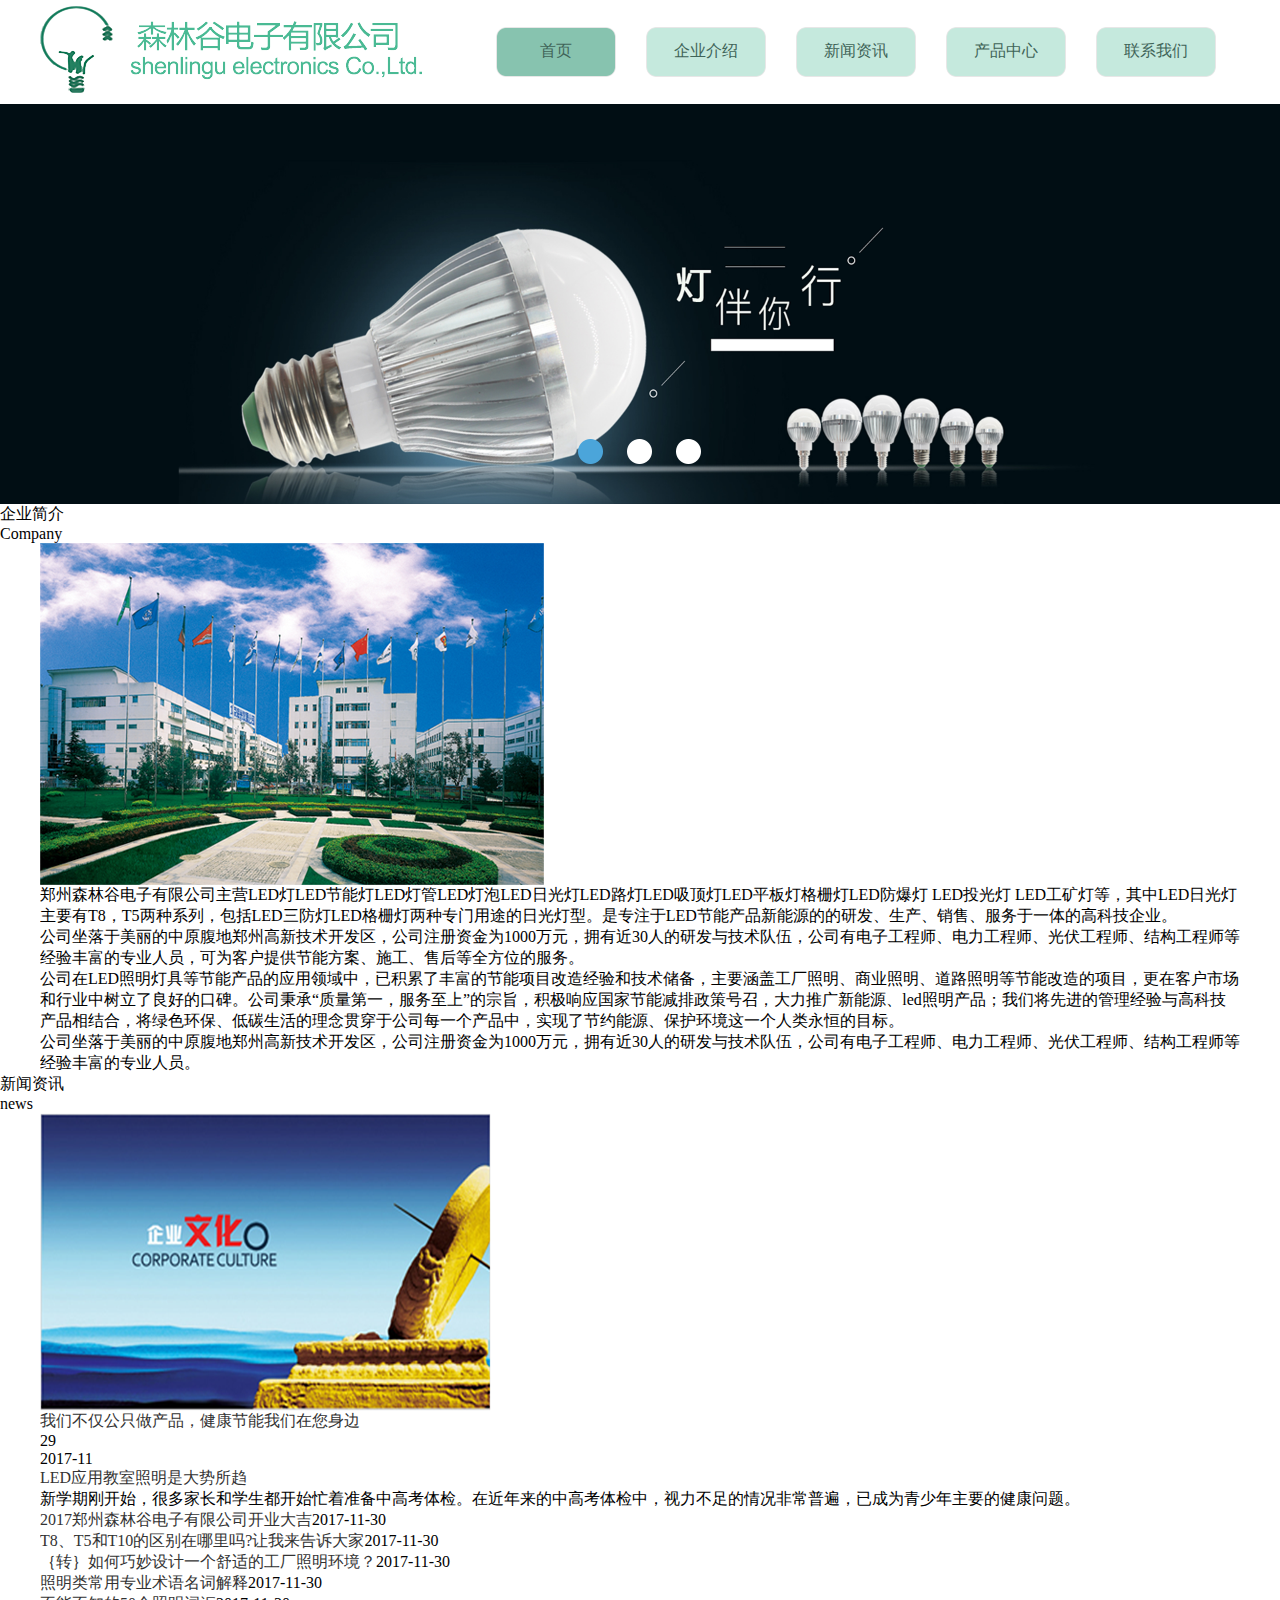
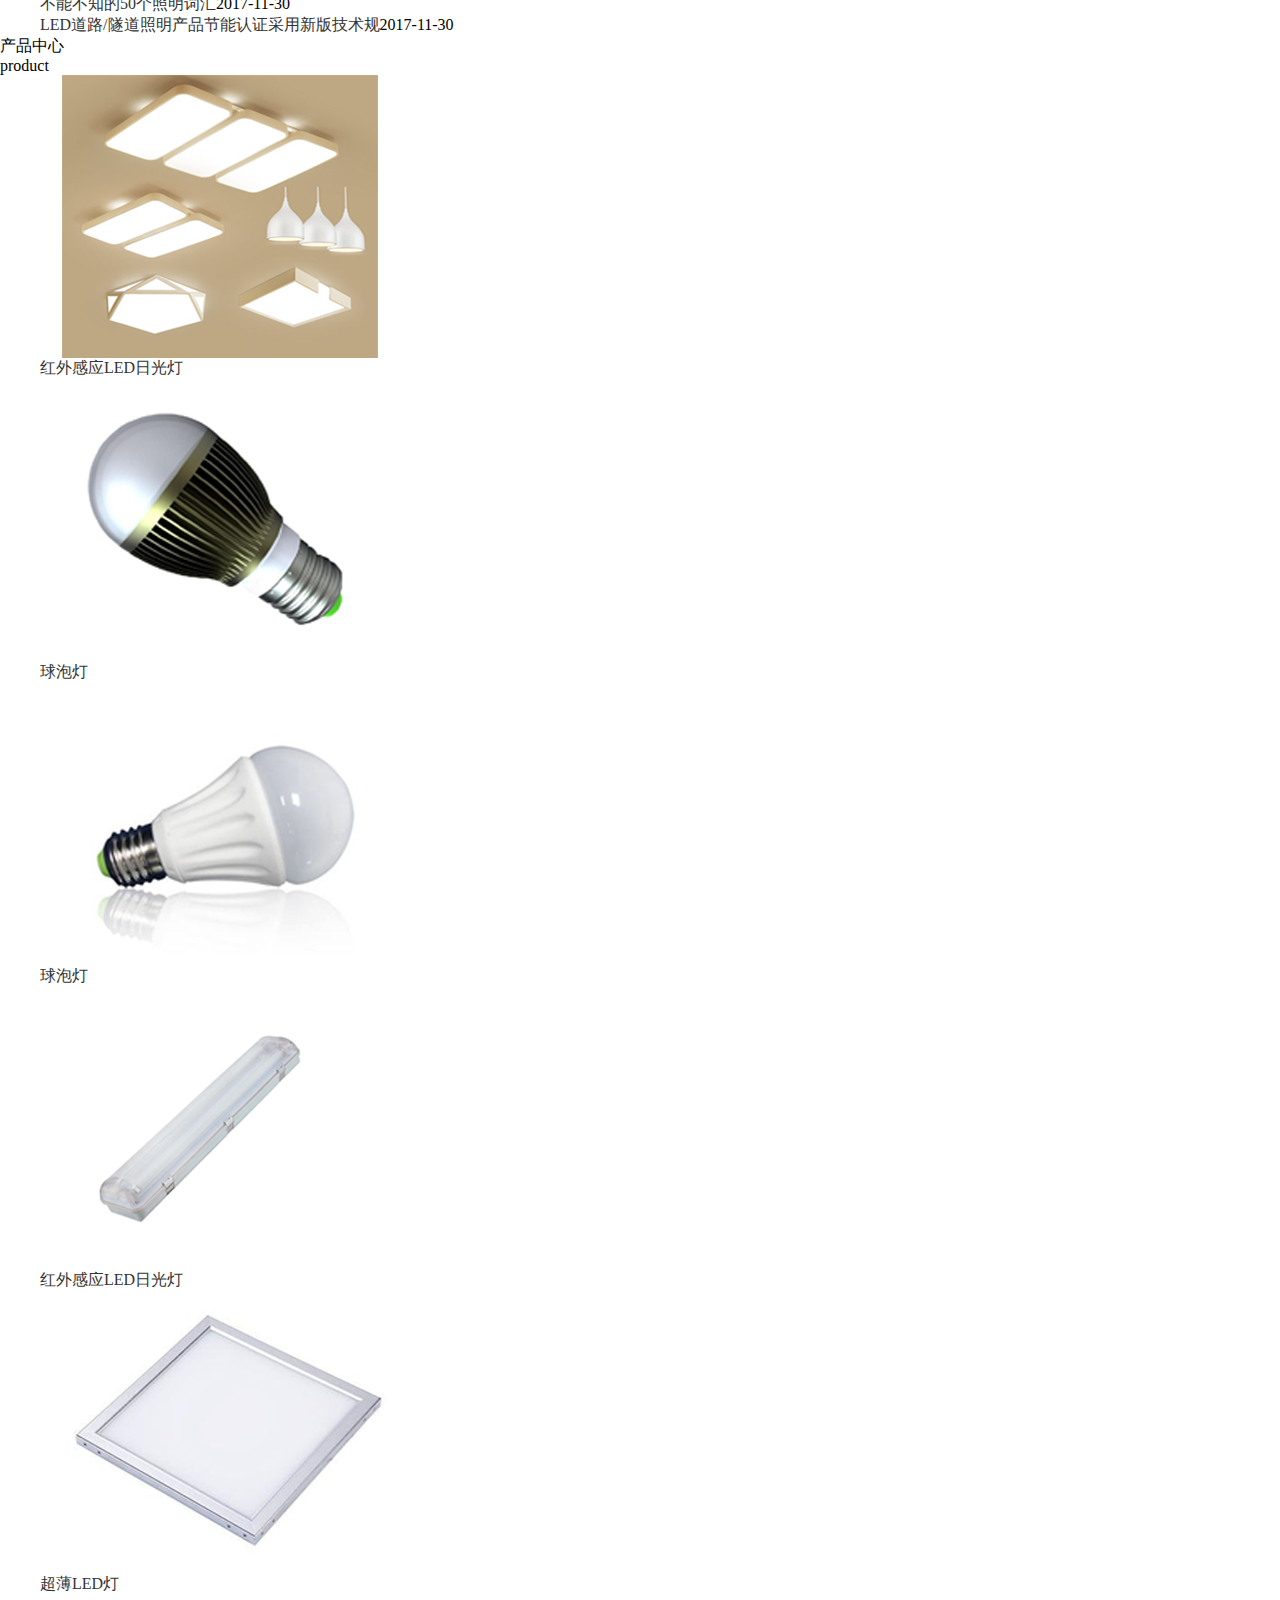
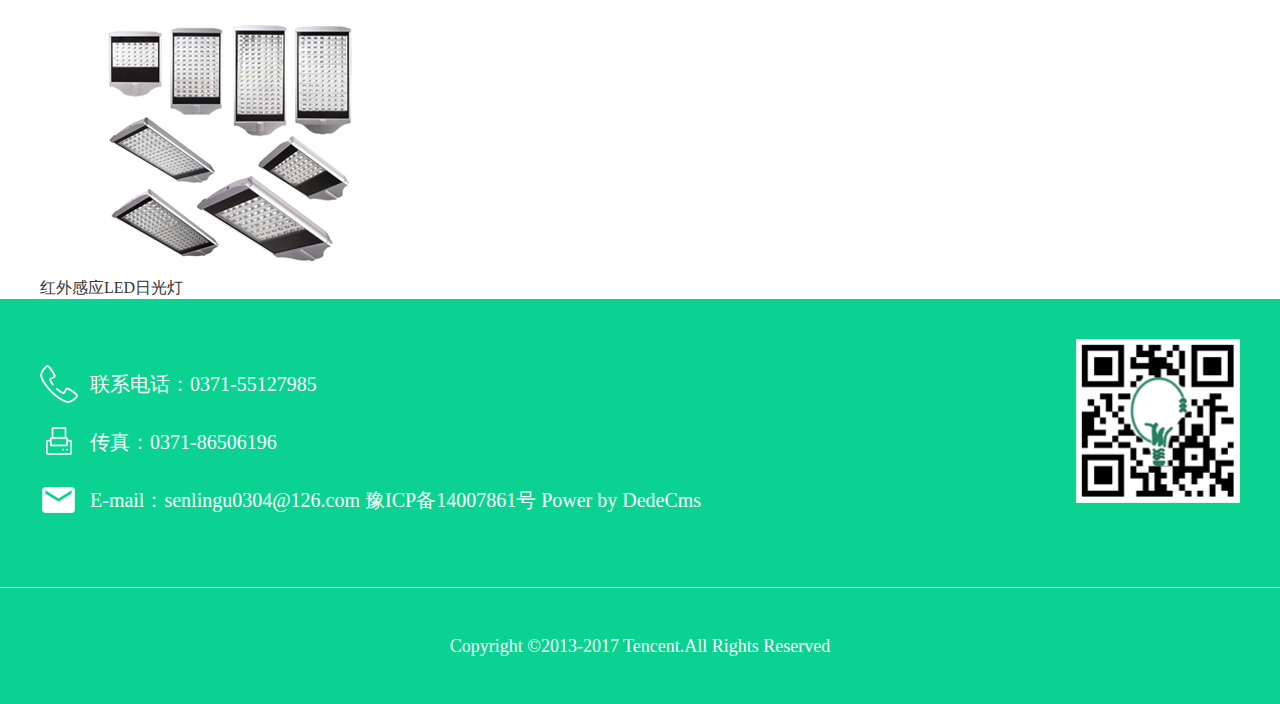
<file: light/index.html>
<!doctype html> 
<html lang="en">
<head>
    <meta charset="UTF-8">
    <title>首页</title>
    <meta name="keywords" content="#"><!--网页的关键字-->
    <meta name="description" content="#"><!--网页的描述-->
    <meta name="author" content="Ricrado.Lee"><!--网页的作者-->
    <link rel="shortcut icon" href="logo.ico"><!--引入页面图标-->
    <link rel="stylesheet" href="css/common.css"><!--引入公共样式-->
    <link rel="stylesheet" href="css/index.css"><!--引入当前页面样式-->
</head>
<body>
    <!--头部-->
    <div class="header container">
        <!--logo-->
        <a href="index.html"><img src="img/header_loge.png" alt=""></a>
        <!--导航栏-->
        <ul>
            <li class="on"><a href="index.html">首页</a></li>
            <li><a href="about_us.html">企业介绍</a></li>
            <li><a href="news.html">新闻资讯</a></li>
            <li><a href="product.html">产品中心</a></li>
            <li><a href="contact_us.html">联系我们</a></li>
        </ul>
    </div>
    <!--banner部分-->
    <div class="banner">
        <!--banner图-->
        <ul id="list">
            <li><a href="#"><img src="img/banner_01.png" alt="banner_01.png"></a></li>
            <li><a href="#"><img src="img/banner_02.png" alt="banner_02.png"></a></li>
            <li><a href="#"><img src="img/banner_03.png" alt="banner_03png"></a></li>
        </ul>
        <!--轮播点-->
        <ol id="pages">
            <li class="on"></li>
            <li></li>
            <li></li>
        </ol>
    </div>
    <!--主体部分-->
    <div class="middle">
        <!--企业简介-->
        <div class="section">
            <div class="title">
                <h2>企业简介</h2>
                <h3>Company</h3>
            </div>
            <div class="company container">
                <img src="img/company_01.png" alt="company_01.png">
                <p>郑州森林谷电子有限公司主营LED灯LED节能灯LED灯管LED灯泡LED日光灯LED路灯LED吸顶灯LED平板灯格栅灯LED防爆灯 LED投光灯  LED工矿灯等，其中LED日光灯主要有T8，T5两种系列，包括LED三防灯LED格栅灯两种专门用途的日光灯型。是专注于LED节能产品新能源的的研发、生产、销售、服务于一体的高科技企业。</p>
                <p>公司坐落于美丽的中原腹地郑州高新技术开发区，公司注册资金为1000万元，拥有近30人的研发与技术队伍，公司有电子工程师、电力工程师、光伏工程师、结构工程师等经验丰富的专业人员，可为客户提供节能方案、施工、售后等全方位的服务。</p>
                <p>公司在LED照明灯具等节能产品的应用领域中，已积累了丰富的节能项目改造经验和技术储备，主要涵盖工厂照明、商业照明、道路照明等节能改造的项目，更在客户市场和行业中树立了良好的口碑。公司秉承“质量第一，服务至上”的宗旨，积极响应国家节能减排政策号召，大力推广新能源、led照明产品；我们将先进的管理经验与高科技产品相结合，将绿色环保、低碳生活的理念贯穿于公司每一个产品中，实现了节约能源、保护环境这一个人类永恒的目标。</p>
                <p>公司坐落于美丽的中原腹地郑州高新技术开发区，公司注册资金为1000万元，拥有近30人的研发与技术队伍，公司有电子工程师、电力工程师、光伏工程师、结构工程师等经验丰富的专业人员。</p>
            </div>
        </div>

        <!--新闻资讯-->
        <div class="section">
            <div class="title">
                <h2>新闻资讯</h2>
                <h3>news</h3>
            </div>
            <div class="news container">
                <div class="left">
                    <a href="news_details.html"><img src="img/new_01.png" alt="new_01.png"></a>
                    <a href="news_details.html">我们不仅公只做产品，健康节能我们在您身边</a>
                    <!--<h1>我们不仅公只做产品，健康节能我们在您身边</h1>-->
                </div>
                <div class="right">
                    <div class="hot">
                        <div class="date">
                            <h3>29</h3>
                            <h4>2017-11</h4>
                        </div>
                        <a href="news_details.html">LED应用教室照明是大势所趋</a>
                        <p>新学期刚开始，很多家长和学生都开始忙着准备中高考体检。在近年来的中高考体检中，视力不足的情况非常普遍，已成为青少年主要的健康问题。</p>
                    </div>
                    <ul>
                        <li><a href="news_details.html">2017郑州森林谷电子有限公司开业大吉</a><span>2017-11-30</span></li>
                        <li><a href="news_details.html">T8、T5和T10的区别在哪里吗?让我来告诉大家</a><span>2017-11-30</span></li>
                        <li><a href="news_details.html">｛转｝如何巧妙设计一个舒适的工厂照明环境？</a><span>2017-11-30</span></li>
                        <li><a href="news_details.html">照明类常用专业术语名词解释</a><span>2017-11-30</span></li>
                        <li><a href="news_details.html">不能不知的50个照明词汇</a><span>2017-11-30</span></li>
                        <li><a href="news_details.html">LED道路/隧道照明产品节能认证采用新版技术规</a><span>2017-11-30</span></li>
                    </ul>
                </div>
            </div>
        </div>

        <!--产品中心-->
        <div class="section">
            <div class="title">
                <h2>产品中心</h2>
                <h3>product</h3>
            </div>
            <div class="product container">
                <ul>
                    <li><a href="pro_details.html"><img src="img/product_01.png" alt="product_01.png"><span>红外感应LED日光灯</span></a></li>
                    <li><a href="pro_details.html"><img src="img/product_02.png" alt="product_02.png"><span>球泡灯</span></a></li>
                    <li><a href="pro_details.html"><img src="img/product_03.png" alt="product_03.png"><span>球泡灯</span></a></li>
                    <li><a href="pro_details.html"><img src="img/product_04.png" alt="product_04.png"><span>红外感应LED日光灯</span></a></li>
                    <li><a href="pro_details.html"><img src="img/product_05.png" alt="product_05.png"><span>超薄LED灯</span></a></li>
                    <li><a href="pro_details.html"><img src="img/product_06.png" alt="product_06.png"><span>红外感应LED日光灯</span></a></li>
                </ul>
            </div>
        </div>
    </div>
    <!--底部-->
    <div class="footer">
        <!--联系方式-->
        <div class="bottom  container">
            <ul>
                <li><img src="img/bottom_01.png" alt="bottom_01.png"><span>联系电话：0371-55127985</span></li>
                <li><img src="img/bottom_02.png" alt="bottom_02.png"><span>传真：0371-86506196 </span></li>
                <li><img src="img/bottom_03.png" alt="bottom_03.png"><span>E-mail：senlingu0304@126.com 豫ICP备14007861号 Power by DedeCms </span></li>
            </ul>
            <img class="code" src="img/code.png" alt="">
        </div>
        <!--版权问题-->
        <p>Copyright ©2013-2017  Tencent.All Rights Reserved</p>
    </div>
    <script type="text/javascript" src="js/jquery-1.11.3.min.js"></script><!--引入jquery文件-->
    <script type="text/javascript" src="js/index.js"></script><!--引入当前页面js-->
</body>
</html>
</file>
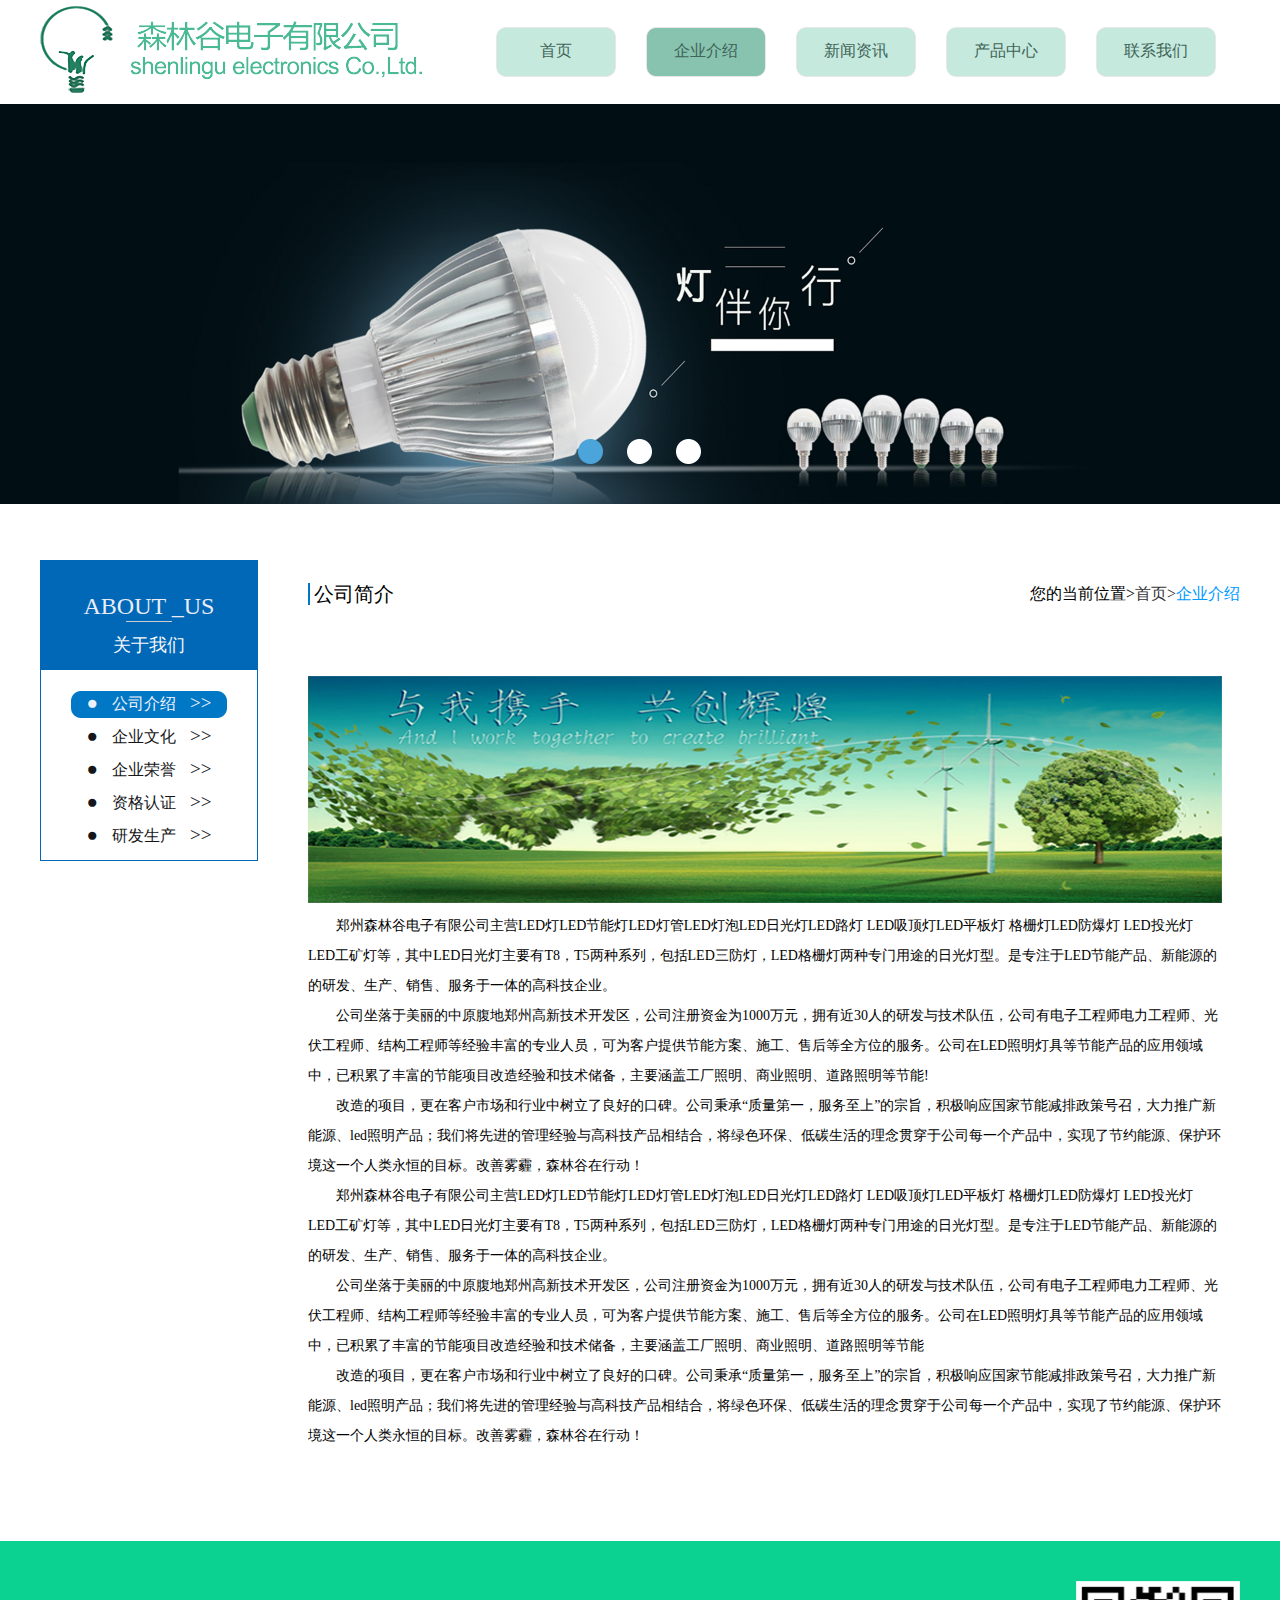
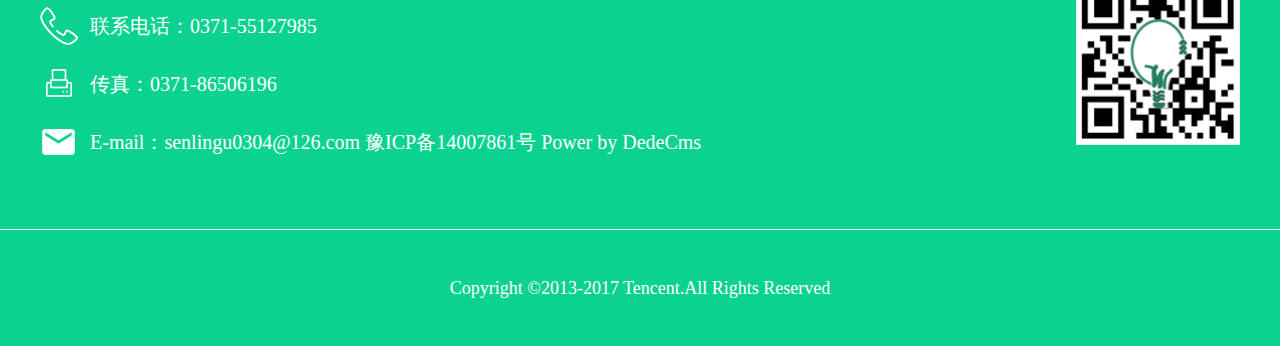
<file: light/about_us.html>
﻿<!DOCTYPE html> 
<html lang="en">
<head>
    <meta charset="UTF-8">
    <title>企业介绍</title>
    <meta name="keywords" content="#"><!--网页的关键字-->
    <meta name="description" content="#"><!--网页的描述-->
    <meta name="author" content="Ricrado.Lee"><!--网页的作者-->
    <link rel="shortcut icon" href="logo.ico"><!--引入页面图标-->
    <link rel="stylesheet" href="css/common.css"><!--引入公共样式-->
    <link rel="stylesheet" href="css/about_us.css"><!--引入当前页面样式-->
</head>
<body>
    <!--头部-->
    <div class="header container">
        <!--logo-->
        <a href="index.html"><img src="img/header_loge.png" alt=""></a>
        <!--导航栏-->
        <ul>
            <li><a href="index.html">首页</a></li>
            <li class="on"><a href="about_us.html">企业介绍</a></li>
            <li><a href="news.html">新闻资讯</a></li>
            <li><a href="product.html">产品中心</a></li>
            <li><a href="contact_us.html">联系我们</a></li>
        </ul>
    </div>
    <!--banner部分-->
    <div class="banner">
        <!--banner图-->
        <ul id="list">
            <li><a href="#"><img src="img/banner_01.png" alt="banner_01.png"></a></li>
            <li><a href="#"><img src="img/banner_02.png" alt="banner_02.png"></a></li>
            <li><a href="#"><img src="img/banner_03.png" alt="banner_03png"></a></li>
        </ul>
        <!--轮播点-->
        <ol id="pages">
            <li class="on"></li>
            <li></li>
            <li></li>
        </ol>
    </div>
    <!--主体部分-->
    <div class="main container">
        <!--ABOUT _US-->
        <div class="navigation">
            <h1>ABOUT _US</h1>
            <h2>关于我们</h2>
            <ul>
                <li class="on"><a href="#">公司介绍</a></li>
                <li><a href="#">企业文化</a></li>
                <li><a href="#">企业荣誉</a></li>
                <li><a href="#">资格认证</a></li>
                <li><a href="#">研发生产</a></li>
            </ul>
        </div>
        <!--公司介绍-->
        <div class="profile">
            <div class="top">
                <span>公司简介</span>
                <div>
                    <h3>您的当前位置&gt;</h3>
                    <a href="index.html">首页&gt;</a>
                    <h4>企业介绍</h4>
                </div>
            </div>
            <div class="content">
                <img src="img/about_us_pic.png" alt="about_us_pic.png">
                <p>郑州森林谷电子有限公司主营LED灯LED节能灯LED灯管LED灯泡LED日光灯LED路灯 LED吸顶灯LED平板灯 格栅灯LED防爆灯 LED投光灯  LED工矿灯等，其中LED日光灯主要有T8，T5两种系列，包括LED三防灯，LED格栅灯两种专门用途的日光灯型。是专注于LED节能产品、新能源的的研发、生产、销售、服务于一体的高科技企业。</p>
                <p>公司坐落于美丽的中原腹地郑州高新技术开发区，公司注册资金为1000万元，拥有近30人的研发与技术队伍，公司有电子工程师电力工程师、光伏工程师、结构工程师等经验丰富的专业人员，可为客户提供节能方案、施工、售后等全方位的服务。公司在LED照明灯具等节能产品的应用领域中，已积累了丰富的节能项目改造经验和技术储备，主要涵盖工厂照明、商业照明、道路照明等节能!</p>
                <p>改造的项目，更在客户市场和行业中树立了良好的口碑。公司秉承“质量第一，服务至上”的宗旨，积极响应国家节能减排政策号召，大力推广新能源、led照明产品；我们将先进的管理经验与高科技产品相结合，将绿色环保、低碳生活的理念贯穿于公司每一个产品中，实现了节约能源、保护环境这一个人类永恒的目标。改善雾霾，森林谷在行动！</p>
                <p>郑州森林谷电子有限公司主营LED灯LED节能灯LED灯管LED灯泡LED日光灯LED路灯 LED吸顶灯LED平板灯 格栅灯LED防爆灯 LED投光灯  LED工矿灯等，其中LED日光灯主要有T8，T5两种系列，包括LED三防灯，LED格栅灯两种专门用途的日光灯型。是专注于LED节能产品、新能源的的研发、生产、销售、服务于一体的高科技企业。</p>
                <p>公司坐落于美丽的中原腹地郑州高新技术开发区，公司注册资金为1000万元，拥有近30人的研发与技术队伍，公司有电子工程师电力工程师、光伏工程师、结构工程师等经验丰富的专业人员，可为客户提供节能方案、施工、售后等全方位的服务。公司在LED照明灯具等节能产品的应用领域中，已积累了丰富的节能项目改造经验和技术储备，主要涵盖工厂照明、商业照明、道路照明等节能</p>
                <p>改造的项目，更在客户市场和行业中树立了良好的口碑。公司秉承“质量第一，服务至上”的宗旨，积极响应国家节能减排政策号召，大力推广新能源、led照明产品；我们将先进的管理经验与高科技产品相结合，将绿色环保、低碳生活的理念贯穿于公司每一个产品中，实现了节约能源、保护环境这一个人类永恒的目标。改善雾霾，森林谷在行动！</p>
            </div>
        </div>
    </div>
    <!--底部-->
    <div class="footer">
        <!--联系方式-->
        <div class="bottom  container">
            <ul>
                <li><img src="img/bottom_01.png" alt="bottom_01.png"><span>联系电话：0371-55127985</span></li>
                <li><img src="img/bottom_02.png" alt="bottom_02.png"><span>传真：0371-86506196 </span></li>
                <li><img src="img/bottom_03.png" alt="bottom_03.png"><span>E-mail：senlingu0304@126.com 豫ICP备14007861号 Power by DedeCms </span></li>
            </ul>
            <img class="code" src="img/code.png" alt="">
        </div>
        <!--版权问题-->
        <p>Copyright ©2013-2017  Tencent.All Rights Reserved</p>
    </div>
    <script type="text/javascript" src="js/jquery-1.11.3.min.js"></script><!--引入jquery文件-->
    <script type="text/javascript" src="js/index.js"></script><!--引入当前页面js-->
</body>
</html>
</file>
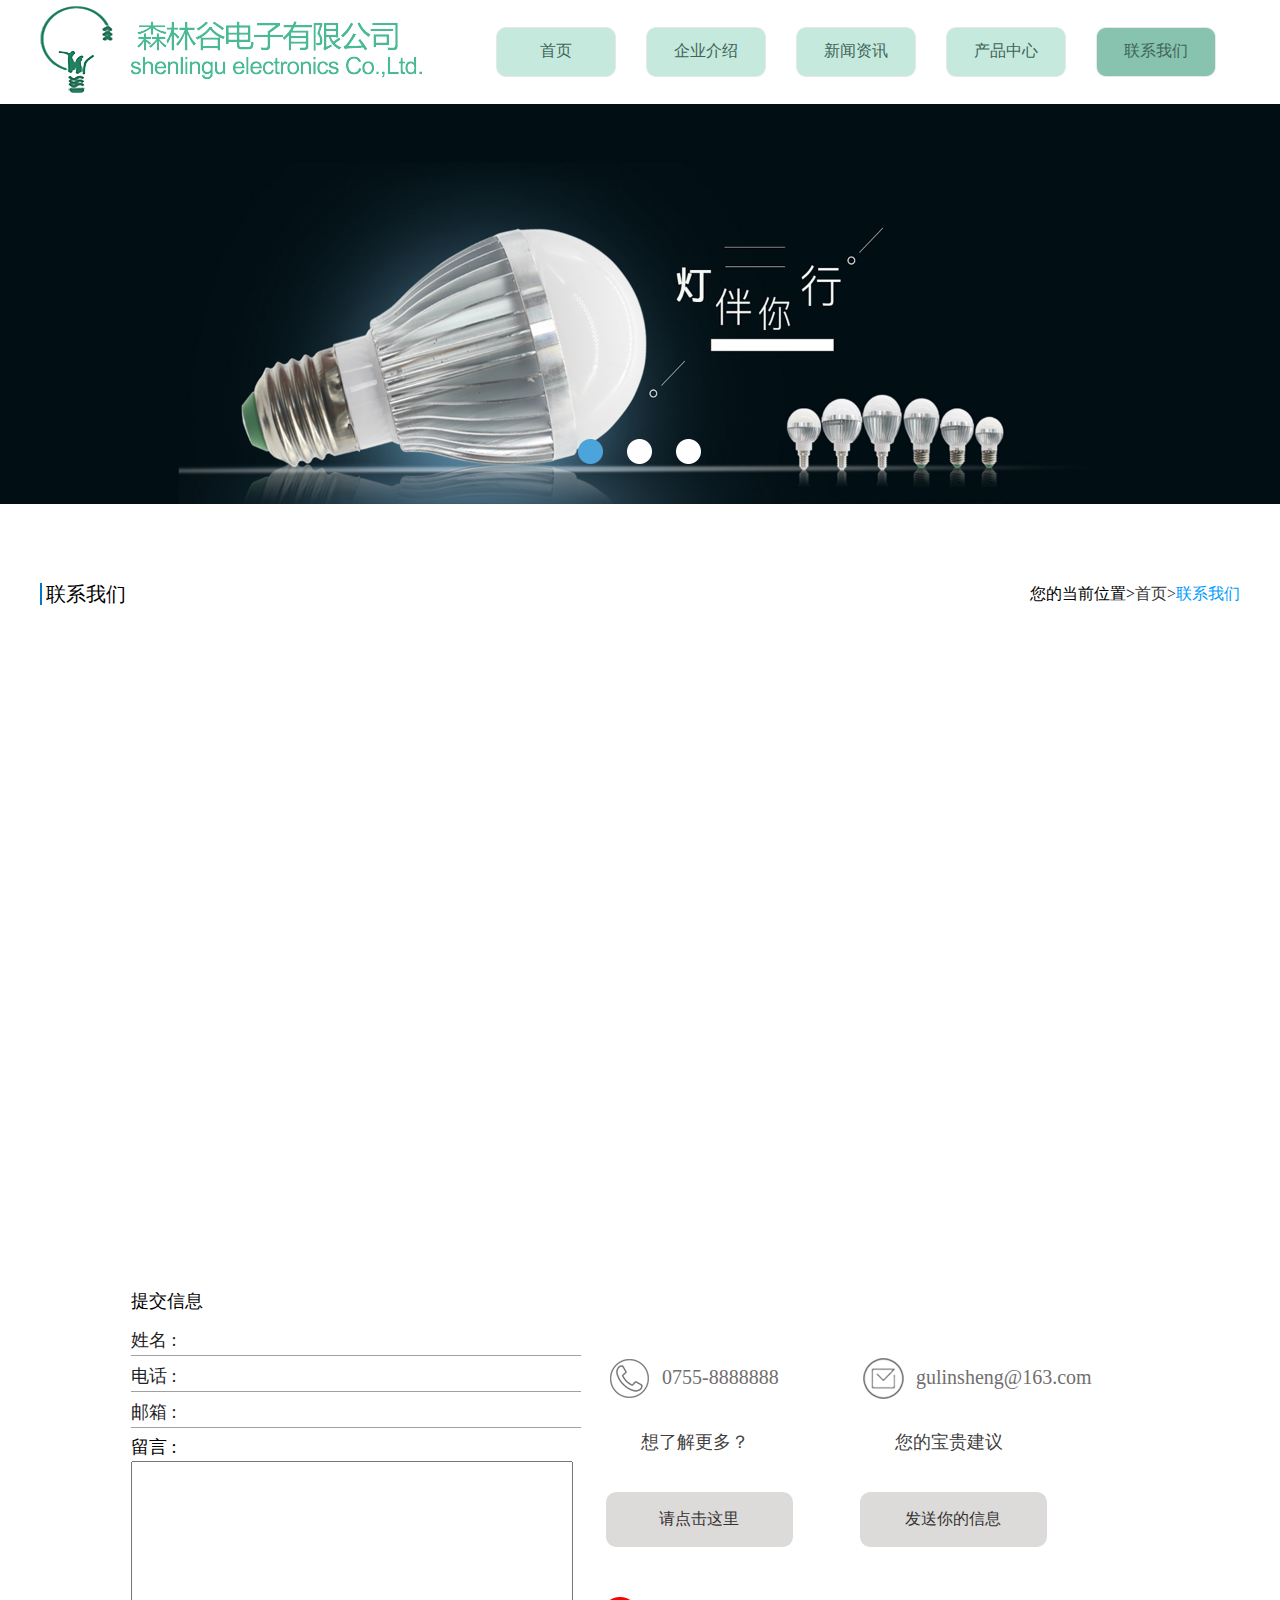
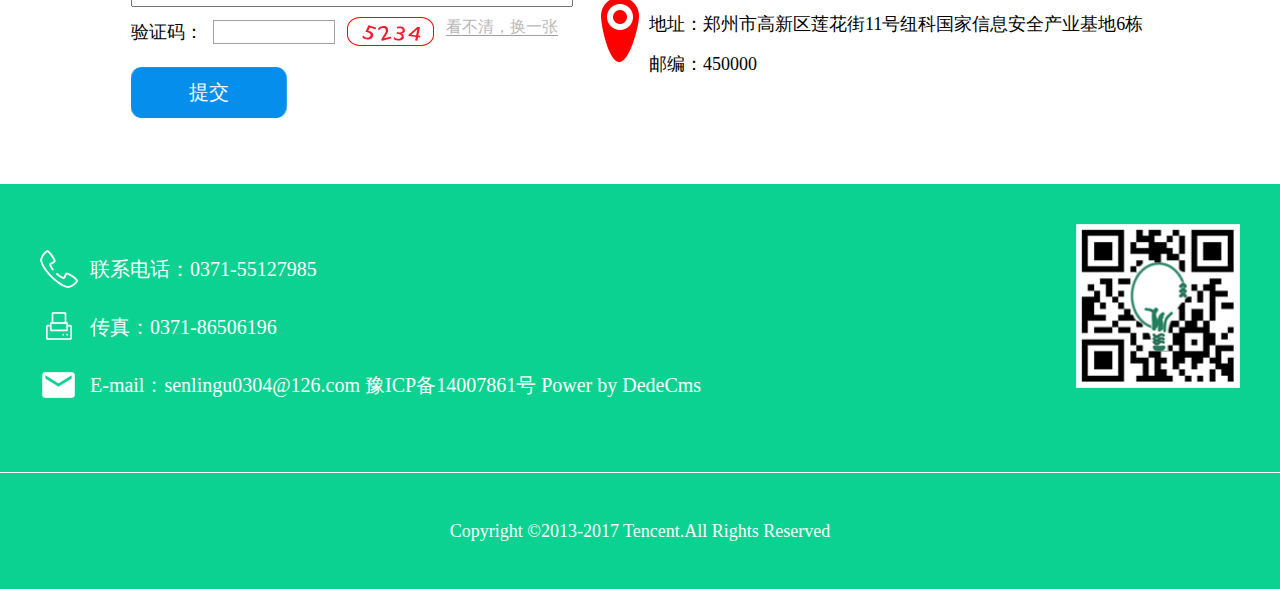
<file: light/contact_us.html>
﻿<!doctype html>
<html lang="en"> 
<head>
    <meta charset="UTF-8">
    <title>联系我们</title>
    <meta name="keywords" content="#"><!--网页的关键字-->
    <meta name="description" content="#"><!--网页的描述-->
    <meta name="author" content="Ricrado.Lee"><!--网页的作者-->
    <link rel="shortcut icon" href="logo.ico"><!--引入页面图标-->
    <link rel="stylesheet" href="css/common.css"><!--引入公共样式-->
    <link rel="stylesheet" href="css/contact_us.css"><!--引入当前页面样式-->
</head>
<body>
    <!--头部-->
    <div class="header container">
        <!--logo-->
        <a href="index.html"><img src="img/header_loge.png" alt=""></a>
        <!--导航栏-->
        <ul>
            <li><a href="index.html">首页</a></li>
            <li><a href="about_us.html">企业介绍</a></li>
            <li><a href="news.html">新闻资讯</a></li>
            <li><a href="product.html">产品中心</a></li>
            <li class="on"><a href="contact_us.html">联系我们</a></li>
        </ul>
    </div>
    <!--banner部分-->
    <div class="banner">
        <!--banner图-->
        <ul id="list">
            <li><a href="#"><img src="img/banner_01.png" alt="banner_01.png"></a></li>
            <li><a href="#"><img src="img/banner_02.png" alt="banner_02.png"></a></li>
            <li><a href="#"><img src="img/banner_03.png" alt="banner_03png"></a></li>
        </ul>
        <!--轮播点-->
        <ol id="pages">
            <li class="on"></li>
            <li></li>
            <li></li>
        </ol>
    </div>
    <!--主体部分-->
    <div class="main  container">
        <!--产品中心-->
        <div class="profile">
            <div class="top">
                <span>联系我们</span>
                <div>
                    <h3>您的当前位置&gt;</h3>
                    <a href="index.html">首页&gt;</a>
                    <h4>联系我们</h4>
                </div>
            </div>

            <div class="middle">
                <div id="map" class="map"></div>
                <div class="about">
                    <form action="#" method="post">
                        <div>
                            <h4>提交信息</h4>
                            <ul>
                                <li><span>姓名 :</span><input class="text" name="user" type="text" value=""></li>
                                <li><span>电话 :</span><input class="text" name="telephone" type="text" value=""></li>
                                <li><span>邮箱 :</span><input class="text" name="e-mail" type="text" value=""></li>
                            </ul>
                        </div>
                        <div>
                            <h1>留言 :</h1>
                            <textarea></textarea>
                        </div>
                        <div>
                            <h2>验证码：</h2>
                            <input class="verify" type="text" name="check" maxlength="4" value="">
                            <img src="img/contact_us_07.png" alt="contact_us_07.png">
                            <a href="#">看不清，换一张</a>
                            <input class="submit" name="submit" type="submit" value="提交">
                        </div>
                    </form>
                    <div class="contact">
                        <ul class="left">
                            <li>
                                <img src="img/contact_us_01.png" alt="contact_us_01.png"><span class="tel">0755-8888888</span>
                                <h1 class="more">想了解更多？</h1>
                                <a href="#">请点击这里</a>
                            </li>
                            <li>
                                <img class="e-mail" src="img/contact_us_02.png" alt="contact_us_02.png"><span>gulinsheng@163.com</span>
                                <h1 class="proposal">您的宝贵建议</h1>
                                <a href="#">发送你的信息</a>
                            </li>
                        </ul>
                        <div>
                            <img class="position" src="img/contact_us_06.png" alt="contact_us_06.png">
                            <h1 class="address">地址：郑州市高新区莲花街11号纽科国家信息安全产业基地6栋 </h1>
                            <h1 class="mail">邮编：450000</h1>
                        </div>
                    </div>
                </div>
            </div>
        </div>
    </div>
    <!--底部-->
    <div class="footer">
        <!--联系方式-->
        <div class="bottom  container">
            <ul>
                <li><img src="img/bottom_01.png" alt="bottom_01.png"><span>联系电话：0371-55127985</span></li>
                <li><img src="img/bottom_02.png" alt="bottom_02.png"><span>传真：0371-86506196 </span></li>
                <li><img src="img/bottom_03.png" alt="bottom_03.png"><span>E-mail：senlingu0304@126.com 豫ICP备14007861号 Power by DedeCms </span></li>
            </ul>
            <img class="code" src="img/code.png" alt="">
        </div>
        <!--版权问题-->
        <p>Copyright ©2013-2017  Tencent.All Rights Reserved</p>
    </div>
    <script type="text/javascript" src="js/jquery-1.11.3.min.js"></script><!--引入jquery文件-->
    <script type="text/javascript" src="js/index.js"></script> <!--引入公共js-->
    <script type="text/javascript" src="js/map.js"></script><!--引入地图插件js-->
    <script type="text/javascript" src="http://api.map.baidu.com/api?v=2.0&ak=GOMTKSLGzgfQFSWkw4cCWZkinN7uPDhb"></script>
</body>
</html>
</file>
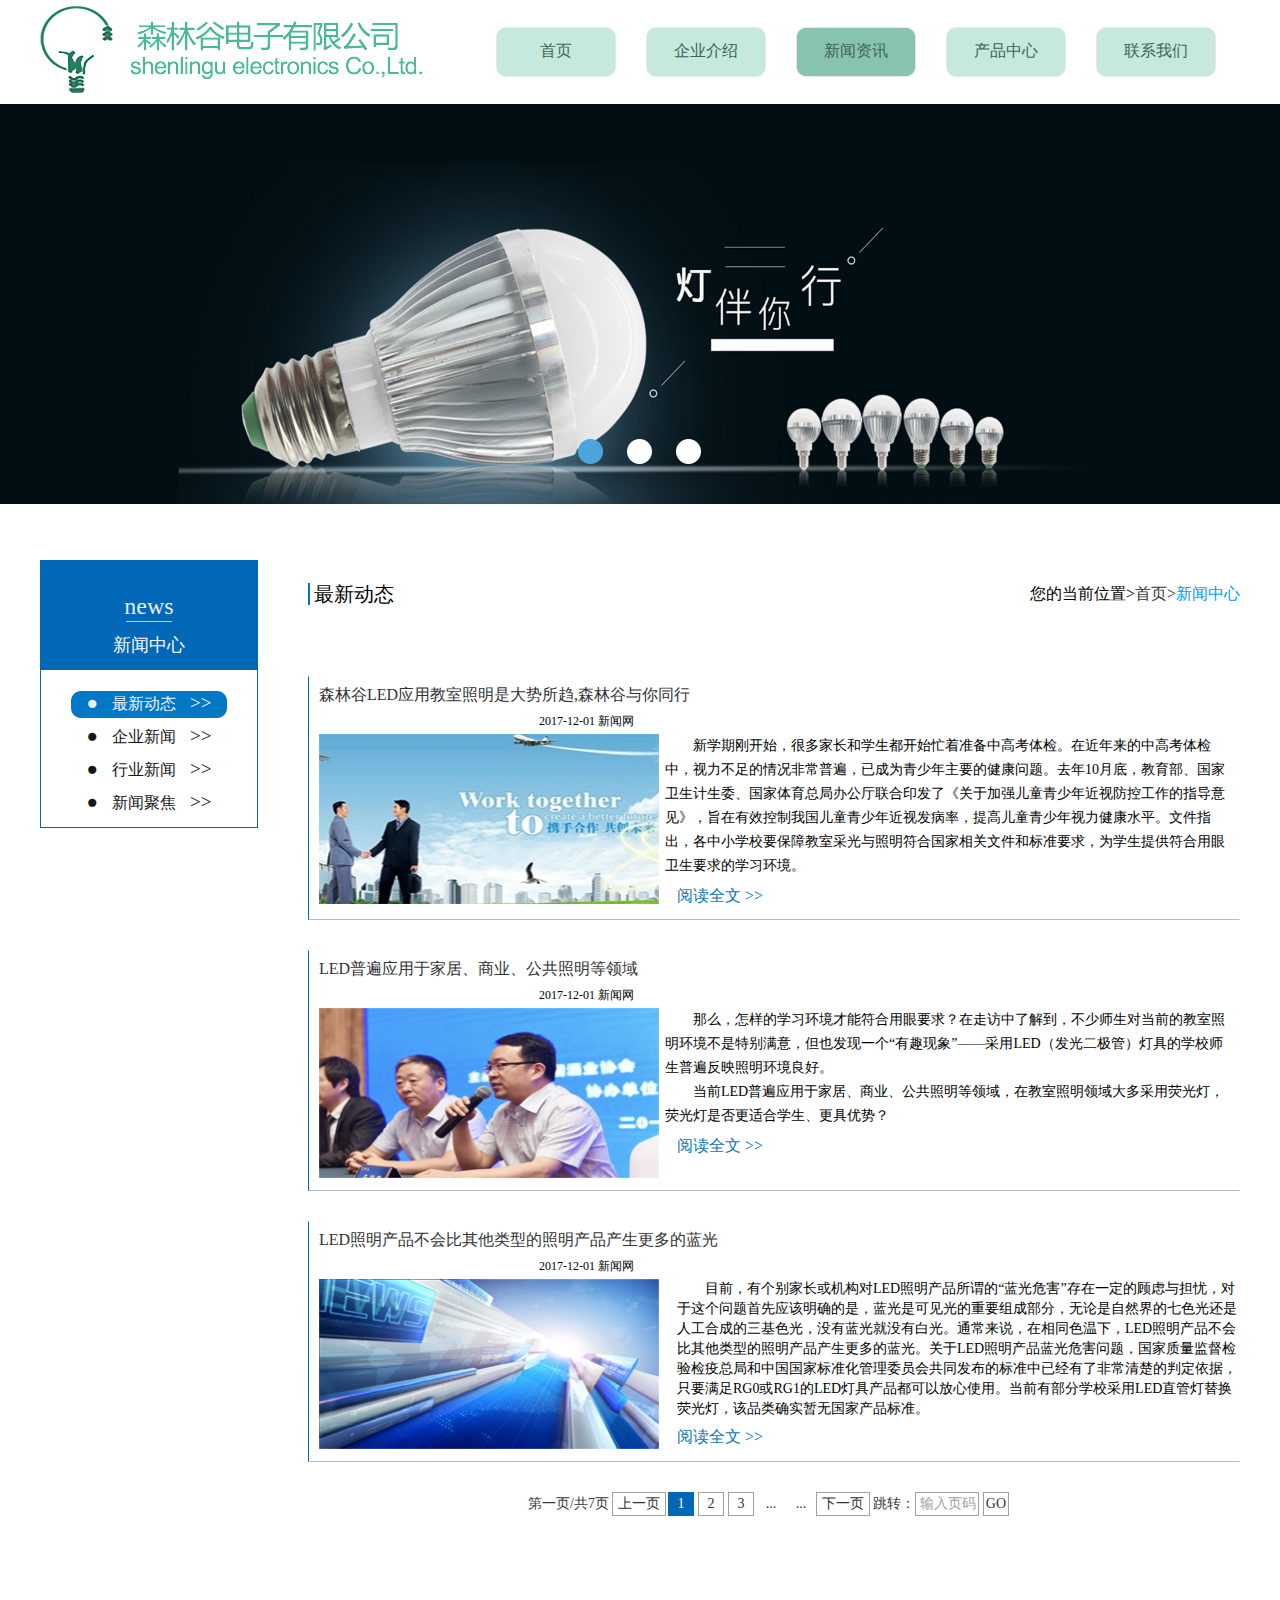
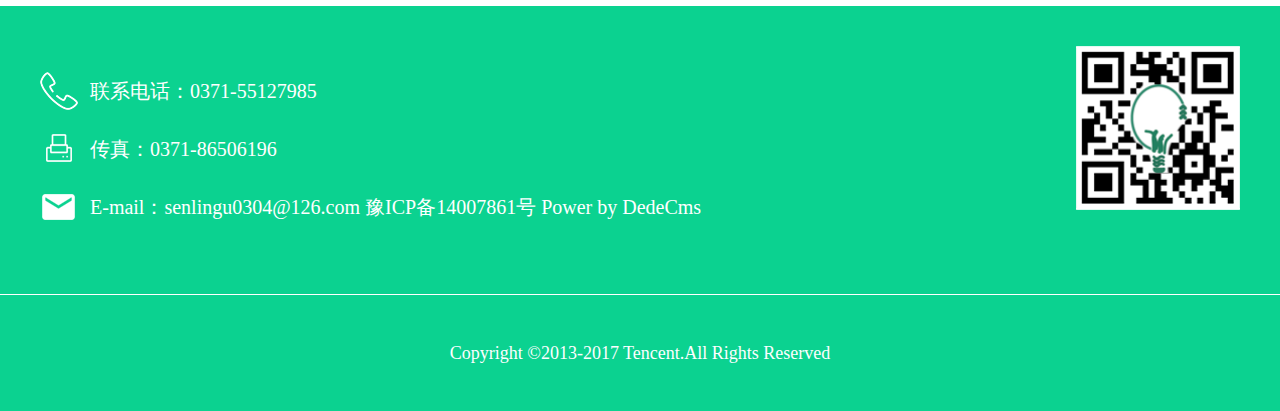
<file: light/news.html>
﻿<!doctype html> 
<html lang="en">
<head>
    <meta charset="UTF-8">
    <title>新闻资讯</title>
    <meta name="keywords" content="#"><!--网页的关键字-->
    <meta name="description" content="#"><!--网页的描述-->
    <meta name="author" content="Ricrado.Lee"><!--网页的作者-->
    <link rel="shortcut icon" href="logo.ico"><!--引入页面图标-->
    <link rel="stylesheet" href="css/common.css"><!--引入公共样式-->
    <link rel="stylesheet" href="css/news.css"><!--引入当前页面样式-->
</head>
<body>
<!--头部-->
<div class="header container">
    <!--logo-->
    <a href="index.html"><img src="img/header_loge.png" alt=""></a>
    <!--导航栏-->
    <ul>
        <li><a href="index.html">首页</a></li>
        <li><a href="about_us.html">企业介绍</a></li>
        <li class="on"><a href="news.html">新闻资讯</a></li>
        <li><a href="product.html">产品中心</a></li>
        <li><a href="contact_us.html">联系我们</a></li>
    </ul>
</div>
<!--banner部分-->
<div class="banner">
    <!--banner图-->
    <ul id="list">
        <li><a href="#"><img src="img/banner_01.png" alt="banner_01.png"></a></li>
        <li><a href="#"><img src="img/banner_02.png" alt="banner_02.png"></a></li>
        <li><a href="#"><img src="img/banner_03.png" alt="banner_03png"></a></li>
    </ul>
    <!--轮播点-->
    <ol id="pages">
        <li class="on"></li>
        <li></li>
        <li></li>
    </ol>
</div>
<!--主体部分-->
<div class="main container">
    <!--news-->
    <div class="navigation">
        <h1>news</h1>
        <h2>新闻中心</h2>
        <ul>
            <li class="on"><a href="#">最新动态</a></li>
            <li><a href="#">企业新闻</a></li>
            <li><a href="#">行业新闻</a></li>
            <li><a href="#">新闻聚焦</a></li>
        </ul>
    </div>
    <!--最新动态-->
    <div class="profile">
        <div class="top">
            <span>最新动态</span>
            <div>
                <h3>您的当前位置&gt;</h3>
                <a href="index.html">首页&gt;</a>
                <h4>新闻中心</h4>
            </div>
        </div>
        <div class="content">
            <ul>
                <li>
                    <a class="textTitle" href="news_details.html">森林谷LED应用教室照明是大势所趋,森林谷与你同行</a>
                    <span>2017-12-01  新闻网</span>
                    <a href="news_details.html"><img src="img/news_01.png" alt="news_01.png"></a>
                    <div>
                        <p>新学期刚开始，很多家长和学生都开始忙着准备中高考体检。在近年来的中高考体检中，视力不足的情况非常普遍，已成为青少年主要的健康问题。去年10月底，教育部、国家卫生计生委、国家体育总局办公厅联合印发了《关于加强儿童青少年近视防控工作的指导意见》，旨在有效控制我国儿童青少年近视发病率，提高儿童青少年视力健康水平。文件指出，各中小学校要保障教室采光与照明符合国家相关文件和标准要求，为学生提供符合用眼卫生要求的学习环境。</p>
                    </div>
                    <a class="whole" href="news_details.html">阅读全文 >></a>
                </li>
                <li>
                    <a class="textTitle" href="news_details.html">LED普遍应用于家居、商业、公共照明等领域</a>
                    <span>2017-12-01  新闻网</span>
                    <a href="news_details.html"><img src="img/news_02.png" alt="news_02.png"></a>
                    <div>
                        <p> 那么，怎样的学习环境才能符合用眼要求？在走访中了解到，不少师生对当前的教室照明环境不是特别满意，但也发现一个“有趣现象”——采用LED（发光二极管）灯具的学校师生普遍反映照明环境良好。</p>
                        <p>当前LED普遍应用于家居、商业、公共照明等领域，在教室照明领域大多采用荧光灯，荧光灯是否更适合学生、更具优势？</p>
                    </div>
                    <a class="whole" href="news_details.html">阅读全文 >></a>
                </li>
                <li>
                    <a class="textTitle" href="news_details.html">LED照明产品不会比其他类型的照明产品产生更多的蓝光</a>
                    <span>2017-12-01  新闻网</span>
                    <a href="news_details.html"><img src="img/news_03.png" alt="news_03.png"></a>
                    <div>
                        <p>目前，有个别家长或机构对LED照明产品所谓的“蓝光危害”存在一定的顾虑与担忧，对于这个问题首先应该明确的是，蓝光是可见光的重要组成部分，无论是自然界的七色光还是人工合成的三基色光，没有蓝光就没有白光。通常来说，在相同色温下，LED照明产品不会比其他类型的照明产品产生更多的蓝光。关于LED照明产品蓝光危害问题，国家质量监督检验检疫总局和中国国家标准化管理委员会共同发布的标准中已经有了非常清楚的判定依据，只要满足RG0或RG1的LED灯具产品都可以放心使用。当前有部分学校采用LED直管灯替换荧光灯，该品类确实暂无国家产品标准。</p>
                    </div>
                    <a class="whole" href="news_details.html">阅读全文 >></a>
                </li>
            </ul>
        </div>
        <div class="page">
            <span>第一页/共7页</span>
            <dl>
                <dt><a href="#">上一页</a></dt>
                <dd class="on"><a href="#">1</a></dd>
                <dd><a href="#">2</a></dd>
                <dd><a href="#">3</a></dd>
                <dd><a href="#">...</a></dd>
                <dd><a href="#">...</a></dd>
                <dt><a href="#">下一页</a></dt>
            </dl>
            <span>跳转：</span>
            <input class="text" type="text" value="输入页码">
            <a class="sure" href="#">GO</a>
        </div>
    </div>
    <!--页码-->

</div>
<!--底部-->
<div class="footer">
    <!--联系方式-->
    <div class="bottom  container">
        <ul>
            <li><img src="img/bottom_01.png" alt="bottom_01.png"><span>联系电话：0371-55127985</span></li>
            <li><img src="img/bottom_02.png" alt="bottom_02.png"><span>传真：0371-86506196 </span></li>
            <li><img src="img/bottom_03.png" alt="bottom_03.png"><span>E-mail：senlingu0304@126.com 豫ICP备14007861号 Power by DedeCms </span></li>
        </ul>
        <img class="code" src="img/code.png" alt="">
    </div>
    <!--版权问题-->
    <p>Copyright ©2013-2017  Tencent.All Rights Reserved</p>
</div>
<script type="text/javascript" src="js/jquery-1.11.3.min.js"></script><!--引入jquery文件-->
<script type="text/javascript" src="js/index.js"></script><!--引入当前页面js-->
</body>
</html>
</file>
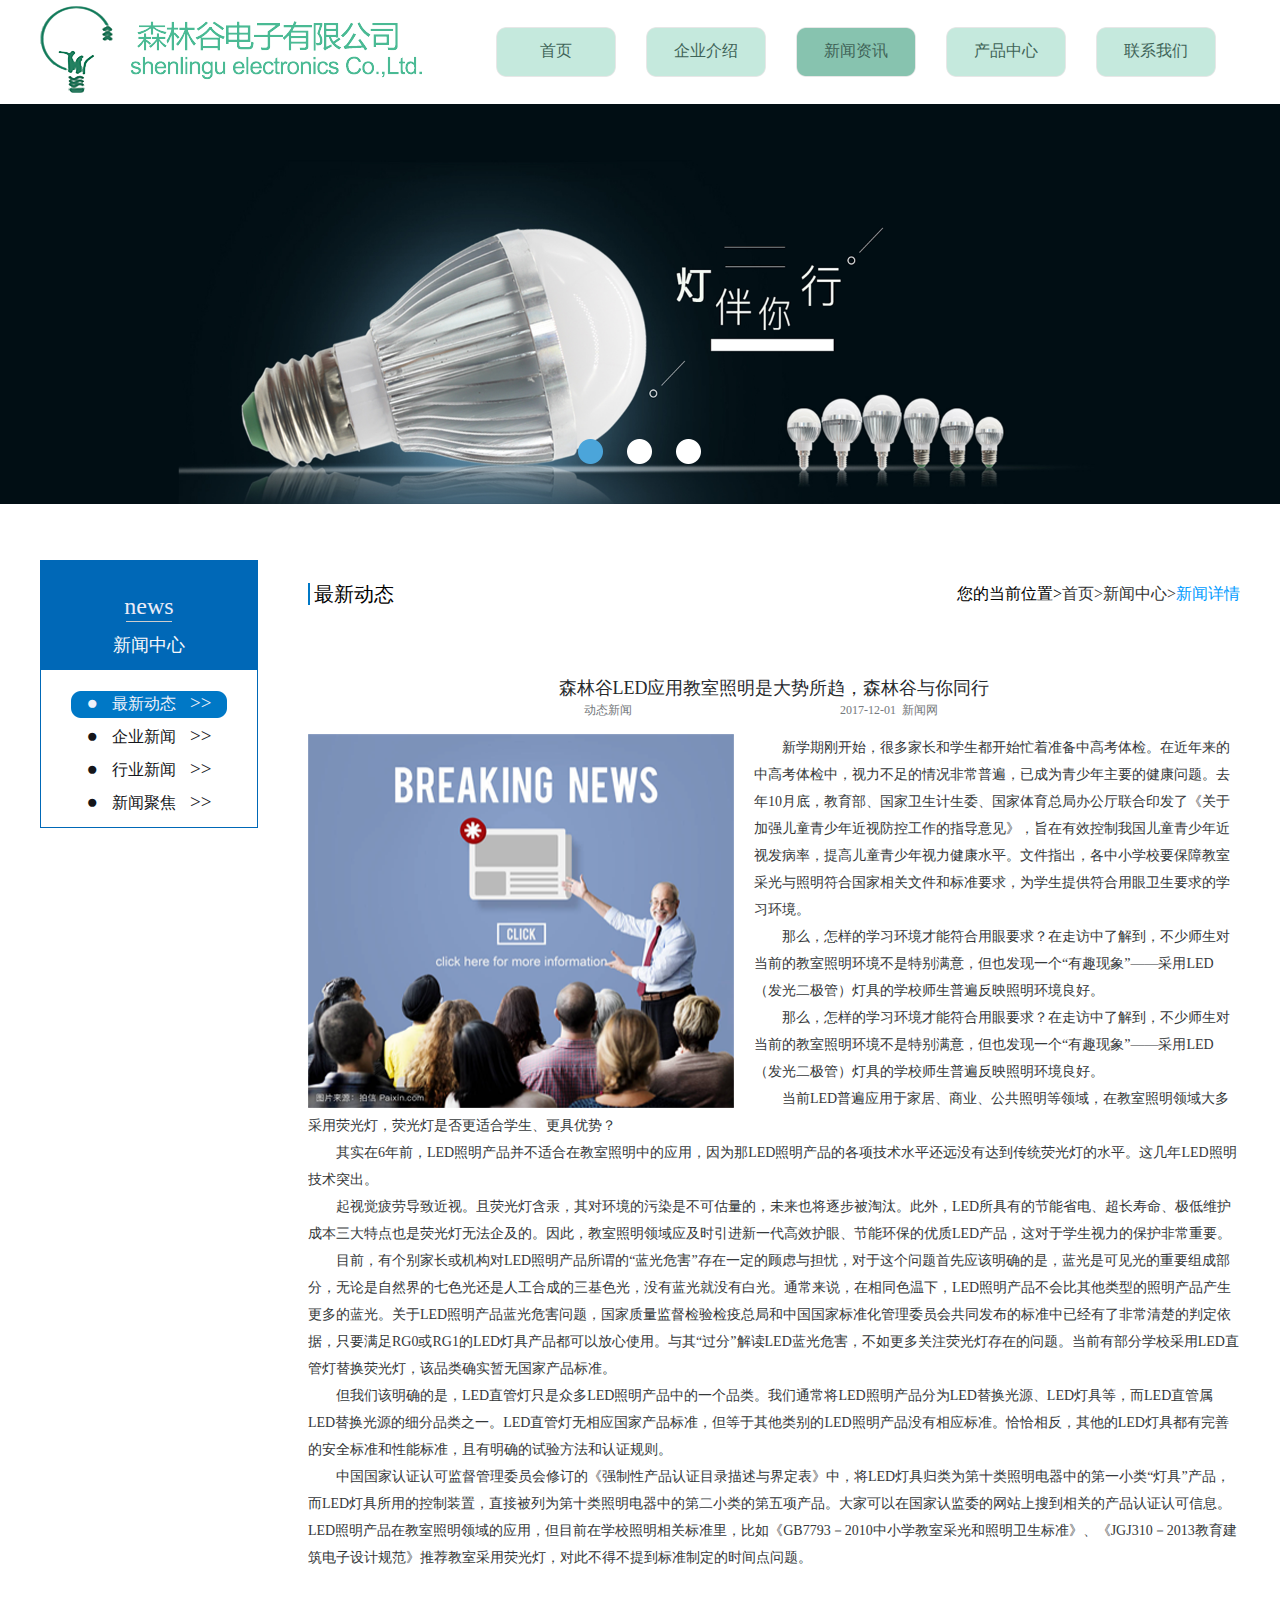
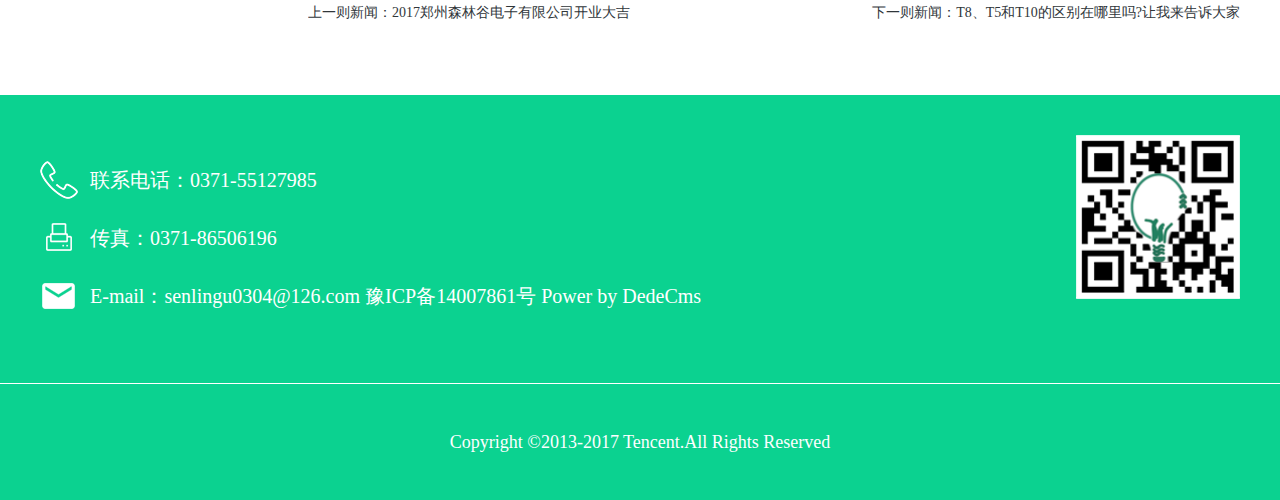
<file: light/news_details.html>
﻿<!doctype html> 
<html lang="en">
<head>
    <meta charset="UTF-8">
    <title>新闻资讯</title>
    <meta name="keywords" content="#"><!--网页的关键字-->
    <meta name="description" content="#"><!--网页的描述-->
    <meta name="author" content="Ricrado.Lee"><!--网页的作者-->
    <link rel="shortcut icon" href="logo.ico"><!--引入页面图标-->
    <link rel="stylesheet" href="css/common.css"><!--引入公共样式-->
    <link rel="stylesheet" href="css/news_details.css"><!--引入当前页面样式-->
</head>
<body>
<!--头部-->
<div class="header container">
    <!--logo-->
    <a href="index.html"><img src="img/header_loge.png" alt=""></a>
    <!--导航栏-->
    <ul>
        <li><a href="index.html">首页</a></li>
        <li><a href="about_us.html">企业介绍</a></li>
        <li class="on"><a href="news.html">新闻资讯</a></li>
        <li><a href="product.html">产品中心</a></li>
        <li><a href="contact_us.html">联系我们</a></li>
    </ul>
</div>
<!--banner部分-->
<div class="banner">
    <!--banner图-->
    <ul id="list">
        <li><a href="#"><img src="img/banner_01.png" alt="banner_01.png"></a></li>
        <li><a href="#"><img src="img/banner_02.png" alt="banner_02.png"></a></li>
        <li><a href="#"><img src="img/banner_03.png" alt="banner_03png"></a></li>
    </ul>
    <!--轮播点-->
    <ol id="pages">
        <li class="on"></li>
        <li></li>
        <li></li>
    </ol>
</div>
<!--主体部分-->
<div class="main  container">
    <!--news-->
    <div class="navigation">
        <h1>news</h1>
        <h2>新闻中心</h2>
        <ul>
            <li class="on"><a href="#">最新动态</a></li>
            <li><a href="#">企业新闻</a></li>
            <li><a href="#">行业新闻</a></li>
            <li ><a href="#">新闻聚焦</a></li>
        </ul>
    </div>
    <!--最新动态-->
    <div class="profile">
        <!--表头-->
        <div class="top">
            <span>最新动态</span>
            <div>
                <h3>您的当前位置></h3>
                <a href="index.html">首页&gt;</a>
                <a href="news.html">新闻中心&gt;</a>
                <h4>新闻详情</h4>
            </div>
        </div>
        <div class="content">

            <div class="data">
                <h2>森林谷LED应用教室照明是大势所趋，森林谷与你同行</h2>
                <span class="left">动态新闻</span>
                <span>2017-12-01&nbsp;&nbsp;新闻网</span>
            </div>
            <div class="text">
                <img src="img/news_04.png" alt="news_04.png">
                <p>新学期刚开始，很多家长和学生都开始忙着准备中高考体检。在近年来的中高考体检中，视力不足的情况非常普遍，已成为青少年主要的健康问题。去年10月底，教育部、国家卫生计生委、国家体育总局办公厅联合印发了《关于加强儿童青少年近视防控工作的指导意见》，旨在有效控制我国儿童青少年近视发病率，提高儿童青少年视力健康水平。文件指出，各中小学校要保障教室采光与照明符合国家相关文件和标准要求，为学生提供符合用眼卫生要求的学习环境。</p>
                <p>那么，怎样的学习环境才能符合用眼要求？在走访中了解到，不少师生对当前的教室照明环境不是特别满意，但也发现一个“有趣现象”——采用LED（发光二极管）灯具的学校师生普遍反映照明环境良好。</p>
                <p>那么，怎样的学习环境才能符合用眼要求？在走访中了解到，不少师生对当前的教室照明环境不是特别满意，但也发现一个“有趣现象”——采用LED（发光二极管）灯具的学校师生普遍反映照明环境良好。</p>
                <p>当前LED普遍应用于家居、商业、公共照明等领域，在教室照明领域大多采用荧光灯，荧光灯是否更适合学生、更具优势？</p>
                <p>其实在6年前，LED照明产品并不适合在教室照明中的应用，因为那LED照明产品的各项技术水平还远没有达到传统荧光灯的水平。这几年LED照明技术突出。</p>
                <p>起视觉疲劳导致近视。且荧光灯含汞，其对环境的污染是不可估量的，未来也将逐步被淘汰。此外，LED所具有的节能省电、超长寿命、极低维护成本三大特点也是荧光灯无法企及的。因此，教室照明领域应及时引进新一代高效护眼、节能环保的优质LED产品，这对于学生视力的保护非常重要。</p>
                <p>目前，有个别家长或机构对LED照明产品所谓的“蓝光危害”存在一定的顾虑与担忧，对于这个问题首先应该明确的是，蓝光是可见光的重要组成部分，无论是自然界的七色光还是人工合成的三基色光，没有蓝光就没有白光。通常来说，在相同色温下，LED照明产品不会比其他类型的照明产品产生更多的蓝光。关于LED照明产品蓝光危害问题，国家质量监督检验检疫总局和中国国家标准化管理委员会共同发布的标准中已经有了非常清楚的判定依据，只要满足RG0或RG1的LED灯具产品都可以放心使用。与其“过分”解读LED蓝光危害，不如更多关注荧光灯存在的问题。当前有部分学校采用LED直管灯替换荧光灯，该品类确实暂无国家产品标准。</p>
                <p>但我们该明确的是，LED直管灯只是众多LED照明产品中的一个品类。我们通常将LED照明产品分为LED替换光源、LED灯具等，而LED直管属LED替换光源的细分品类之一。LED直管灯无相应国家产品标准，但等于其他类别的LED照明产品没有相应标准。恰恰相反，其他的LED灯具都有完善的安全标准和性能标准，且有明确的试验方法和认证规则。</p>
                <p>中国国家认证认可监督管理委员会修订的《强制性产品认证目录描述与界定表》中，将LED灯具归类为第十类照明电器中的第一小类“灯具”产品，而LED灯具所用的控制装置，直接被列为第十类照明电器中的第二小类的第五项产品。大家可以在国家认监委的网站上搜到相关的产品认证认可信息。LED照明产品在教室照明领域的应用，但目前在学校照明相关标准里，比如《GB7793－2010中小学教室采光和照明卫生标准》、《JGJ310－2013教育建筑电子设计规范》推荐教室采用荧光灯，对此不得不提到标准制定的时间点问题。</p>
            </div>
            <div class="skip">
                <a class="prev" href="#"><span>上一则新闻：</span>2017郑州森林谷电子有限公司开业大吉</a>
                <a class="next" href="#"><span>下一则新闻：</span>T8、T5和T10的区别在哪里吗?让我来告诉大家</a>
            </div>
        </div>
    </div>
</div>
<!--底部-->
<div class="footer">
    <!--联系方式-->
    <div class="bottom  container">
        <ul>
            <li><img src="img/bottom_01.png" alt="bottom_01.png"><span>联系电话：0371-55127985</span></li>
            <li><img src="img/bottom_02.png" alt="bottom_02.png"><span>传真：0371-86506196 </span></li>
            <li><img src="img/bottom_03.png" alt="bottom_03.png"><span>E-mail：senlingu0304@126.com 豫ICP备14007861号 Power by DedeCms </span></li>
        </ul>
        <img class="code" src="img/code.png" alt="">
    </div>
    <!--版权问题-->
    <p>Copyright ©2013-2017  Tencent.All Rights Reserved</p>
</div>
<script type="text/javascript" src="js/jquery-1.11.3.min.js"></script><!--引入jquery文件-->
<script type="text/javascript" src="js/index.js"></script><!--引入当前页面js-->
</body>
</html>
</file>
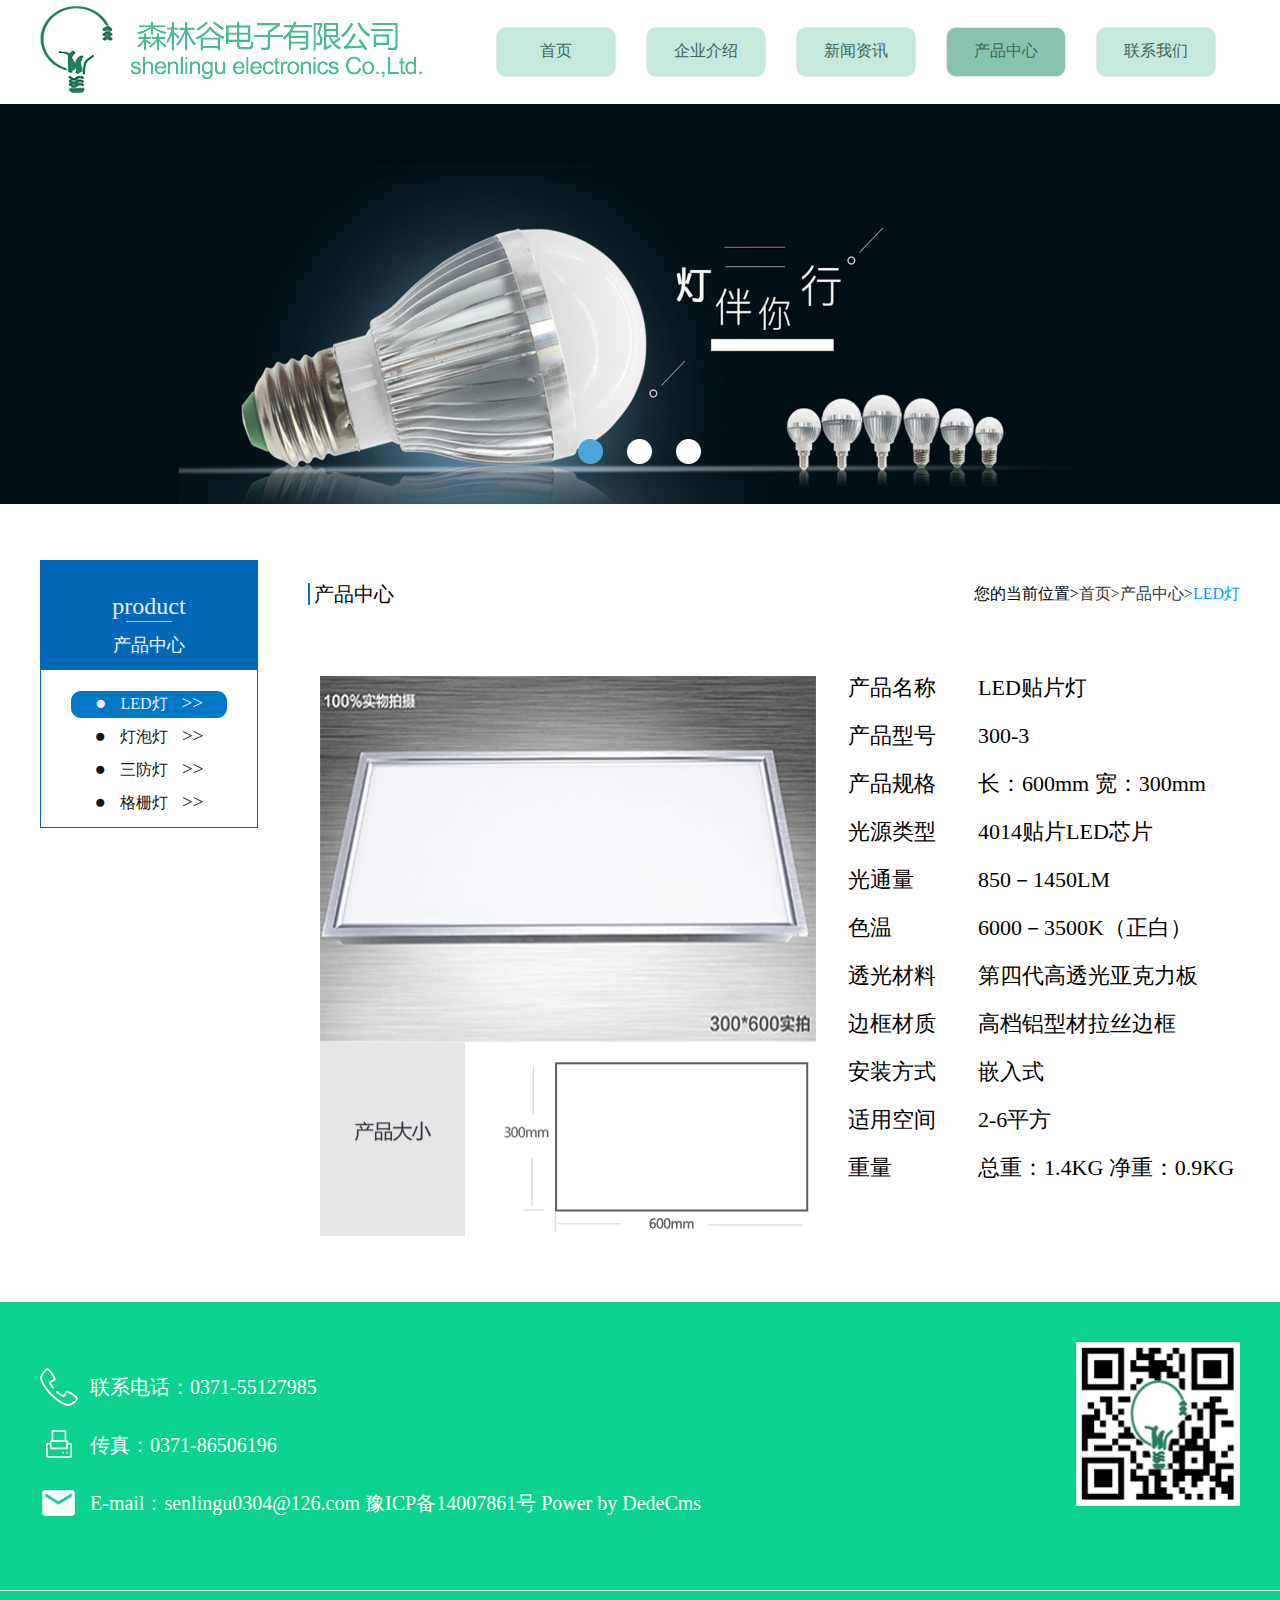
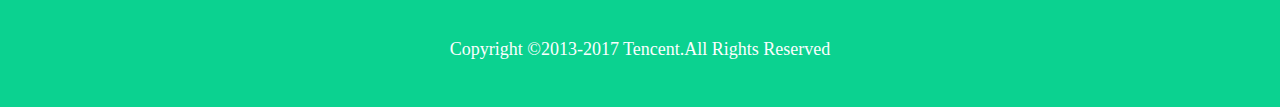
<file: light/pro_details.html>
﻿<!doctype html> 
<html lang="en">
<head>
    <meta charset="UTF-8">
    <title>产品中心</title>
    <meta name="keywords" content="#"><!--网页的关键字-->
    <meta name="description" content="#"><!--网页的描述-->
    <meta name="author" content="Ricrado.Lee"><!--网页的作者-->
    <link rel="shortcut icon" href="logo.ico"><!--引入页面图标-->
    <link rel="stylesheet" href="css/common.css"><!--引入公共样式-->
    <link rel="stylesheet" href="css/pro_details.css"><!--引入当前页面样式-->
</head>
<body>
<!--头部-->
<div class="header container">
    <!--logo-->
    <a href="index.html"><img src="img/header_loge.png" alt=""></a>
    <!--导航栏-->
    <ul>
        <li><a href="index.html">首页</a></li>
        <li><a href="about_us.html">企业介绍</a></li>
        <li><a href="news.html">新闻资讯</a></li>
        <li class="on"><a href="product.html">产品中心</a></li>
        <li><a href="contact_us.html">联系我们</a></li>
    </ul>
</div>
<!--banner部分-->
<div class="banner">
    <!--banner图-->
    <ul id="list">
        <li><a href="#"><img src="img/banner_01.png" alt="banner_01.png"></a></li>
        <li><a href="#"><img src="img/banner_02.png" alt="banner_02.png"></a></li>
        <li><a href="#"><img src="img/banner_03.png" alt="banner_03png"></a></li>
    </ul>
    <!--轮播点-->
    <ol id="pages">
        <li class="on"></li>
        <li></li>
        <li></li>
    </ol>
</div>
<!--主体部分-->
<div class="main  container">
    <!--product-->
    <div class="navigation">
        <h1>product</h1>
        <h2>产品中心</h2>
        <ul>
            <li class="on"><a href="#">LED灯</a></li>
            <li><a href="#">灯泡灯</a></li>
            <li><a href="#">三防灯</a></li>
            <li><a href="#">格栅灯</a></li>
        </ul>
    </div>
    <!--产品中心-->
    <div class="profile">
        <div class="top">
            <span>产品中心</span>
            <div>
                <h3>您的当前位置&gt;</h3>
                <a href="index.html">首页&gt;</a>
                <a href="product.html">产品中心&gt;</a>
                <h4>LED灯</h4>
            </div>
        </div>
        <div class="content">
            <img src="img/pro_details.png" alt="pro_details.png">
            <ul>
                <li><span>产品名称</span><span>LED贴片灯</span></li>
                <li><span>产品型号</span><span>300-3</span></li>
                <li><span>产品规格</span><span>长：600mm 宽：300mm</span></li>
                <li><span>光源类型</span><span>4014贴片LED芯片</span></li>
                <li><span>光通量</span><span>850－1450LM</span></li>
                <li><span>色温</span><span>6000－3500K（正白）</span></li>
                <li><span>透光材料</span><span>第四代高透光亚克力板</span></li>
                <li><span>边框材质</span><span>高档铝型材拉丝边框</span></li>
                <li><span>安装方式</span><span>嵌入式</span></li>
                <li><span>适用空间</span><span>2-6平方</span></li>
                <li><span>重量</span><span>总重：1.4KG  净重：0.9KG</span></li>
            </ul>
        </div>
    </div>

</div>
<!--底部-->
<div class="footer">
    <!--联系方式-->
    <div class="bottom  container">
        <ul>
            <li><img src="img/bottom_01.png" alt="bottom_01.png"><span>联系电话：0371-55127985</span></li>
            <li><img src="img/bottom_02.png" alt="bottom_02.png"><span>传真：0371-86506196 </span></li>
            <li><img src="img/bottom_03.png" alt="bottom_03.png"><span>E-mail：senlingu0304@126.com 豫ICP备14007861号 Power by DedeCms </span></li>
        </ul>
        <img class="code" src="img/code.png" alt="">
    </div>
    <!--版权问题-->
    <p>Copyright ©2013-2017  Tencent.All Rights Reserved</p>
</div>
<script type="text/javascript" src="js/jquery-1.11.3.min.js"></script><!--引入jquery文件-->
<script type="text/javascript" src="js/index.js"></script><!--引入当前页面js-->
</body>
</html>
</file>
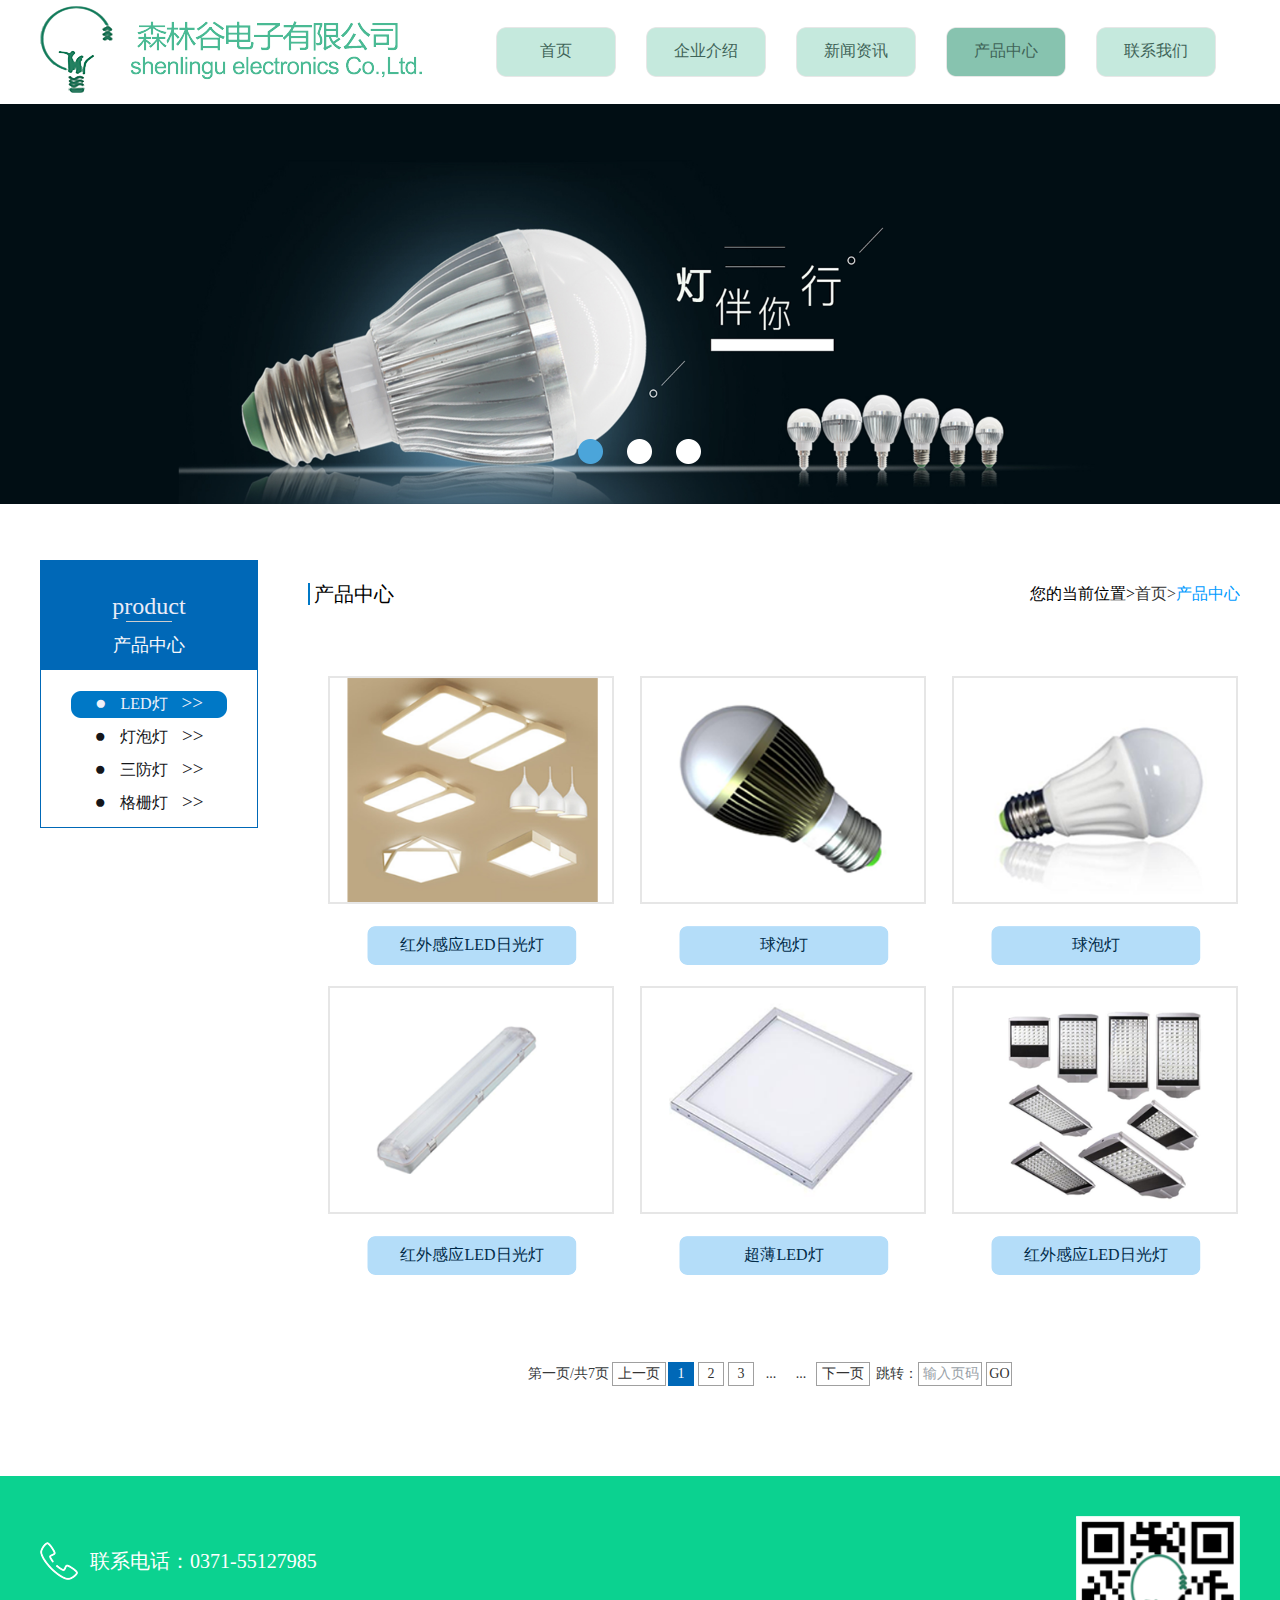
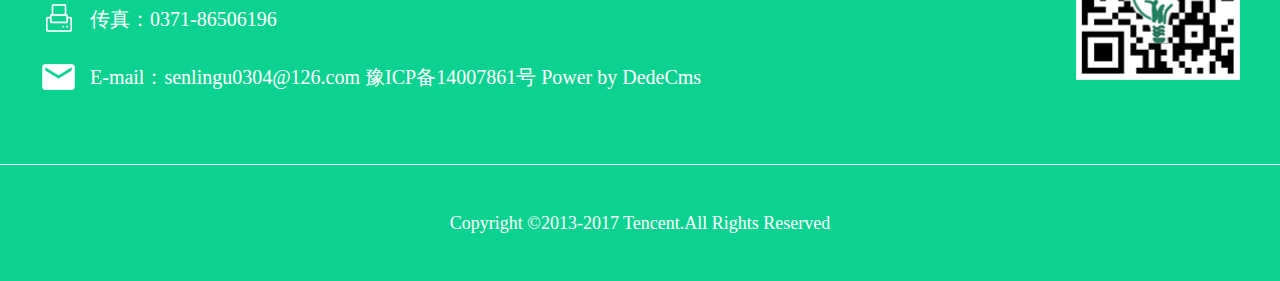
<file: light/product.html>
﻿<!doctype html> 
<html lang="en">
<head>
    <meta charset="UTF-8">
    <title>产品中心</title>
    <meta name="keywords" content="#"><!--网页的关键字-->
    <meta name="description" content="#"><!--网页的描述-->
    <meta name="author" content="Ricrado.Lee"><!--网页的作者-->
    <link rel="shortcut icon" href="logo.ico"><!--引入页面图标-->
    <link rel="stylesheet" href="css/common.css"><!--引入公共样式-->
    <link rel="stylesheet" href="css/product.css"><!--引入当前页面样式-->
</head>
<body>
<!--头部-->
<div class="header container">
    <!--logo-->
    <a href="index.html"><img src="img/header_loge.png" alt=""></a>
    <!--导航栏-->
    <ul>
        <li><a href="index.html">首页</a></li>
        <li><a href="about_us.html">企业介绍</a></li>
        <li><a href="news.html">新闻资讯</a></li>
        <li class="on"><a href="product.html">产品中心</a></li>
        <li><a href="contact_us.html">联系我们</a></li>
    </ul>
</div>
<!--banner部分-->
<div class="banner">
    <!--banner图-->
    <ul id="list">
        <li><a href="#"><img src="img/banner_01.png" alt="banner_01.png"></a></li>
        <li><a href="#"><img src="img/banner_02.png" alt="banner_02.png"></a></li>
        <li><a href="#"><img src="img/banner_03.png" alt="banner_03png"></a></li>
    </ul>
    <!--轮播点-->
    <ol id="pages">
        <li class="on"></li>
        <li></li>
        <li></li>
    </ol>
</div>
<!--主体部分-->
<div class="main  container">
    <!--product-->
    <div class="navigation">
        <h1>product</h1>
        <h2>产品中心</h2>
        <ul>
            <li class="on"><a href="#">LED灯</a></li>
            <li><a href="#">灯泡灯</a></li>
            <li><a href="#">三防灯</a></li>
            <li><a href="#">格栅灯</a></li>
        </ul>
    </div>
    <!--产品中心-->
    <div class="profile">
        <div class="top">
            <span>产品中心</span>
            <div>
                <h3>您的当前位置&gt;</h3>
                <a href="index.html">首页&gt;</a>
                <h4>产品中心</h4>
            </div>
        </div>
        <div class="content">
            <ul>
                <li><a href="pro_details.html"><img src="img/product_01.png" alt="product_01.png"><span>红外感应LED日光灯</span></a></li>
                <li><a href="pro_details.html"><img src="img/product_02.png" alt="product_02.png"><span>球泡灯</span></a></li>
                <li><a href="pro_details.html"><img src="img/product_03.png" alt="product_03.png"><span>球泡灯</span></a></li>
                <li><a href="pro_details.html"><img src="img/product_04.png" alt="product_04.png"><span>红外感应LED日光灯</span></a></li>
                <li><a href="pro_details.html"><img src="img/product_05.png" alt="product_05.png"><span>超薄LED灯</span></a></li>
                <li><a href="pro_details.html"><img src="img/product_06.png" alt="product_06.png"><span>红外感应LED日光灯</span></a></li>
            </ul>
        </div>
        <div class="page">
            <span>第一页/共7页</span>
            <dl>
                <dt><a href="#">上一页</a></dt>
                <dd class="on"><a href="#">1</a></dd>
                <dd><a href="#">2</a></dd>
                <dd><a href="#">3</a></dd>
                <dd><a href="#">...</a></dd>
                <dd><a href="#">...</a></dd>
                <dt><a href="#">下一页</a></dt>
            </dl>
            <span>&nbsp;跳转：</span>
            <input class="text" type="text" value="输入页码">
            <a class="sure" href="#">GO</a>
        </div>
    </div>
    <!--页码-->

</div>
<!--底部-->
<div class="footer">
    <!--联系方式-->
    <div class="bottom  container">
        <ul>
            <li><img src="img/bottom_01.png" alt="bottom_01.png"><span>联系电话：0371-55127985</span></li>
            <li><img src="img/bottom_02.png" alt="bottom_02.png"><span>传真：0371-86506196 </span></li>
            <li><img src="img/bottom_03.png" alt="bottom_03.png"><span>E-mail：senlingu0304@126.com 豫ICP备14007861号 Power by DedeCms </span></li>
        </ul>
        <img class="code" src="img/code.png" alt="">
    </div>
    <!--版权问题-->
    <p>Copyright ©2013-2017  Tencent.All Rights Reserved</p>
</div>
<script type="text/javascript" src="js/jquery-1.11.3.min.js"></script><!--引入jquery文件-->
<script type="text/javascript" src="js/index.js"></script><!--引入当前页面js-->
</body>
</html>
</file>
<file: light/css/common.css>
/*-------------样式重置-------------------*/
* {
  margin: 0;
  padding: 0;
  font-family: 微软雅黑;
}
ul,
ol {
  list-style: none;
}
a,
s,
del,
u,
i,
em,
strong,
b {
  color: #333;
  text-decoration: none;
}
h1,
h2,
h3,
h4,
h5,
h6,
i,
em,
strong,
b {
  font-size: 16px;
  font-style: normal;
  font-weight: inherit;
}
input,
select,
textarea,
button,
a {
  outline: none;
}
textarea {
  resize: none;
}
img {
  display: block;
  border: none;
}
.clear {
  clear: both;
}
.clearfix:after {
  content: '';
  width: 0;
  height: 0;
  display: block;
  visibility: hidden;
  clear: both;
}
.container {
  overflow: hidden;
  margin: 0 auto;
  width: 1200px;
}
.header a {
  overflow: hidden;
  float: left;
  display: inline-block;
}
.header a img {
  width: 382px;
  float: left;
  margin-top: 6px;
}
.header ul {
  float: left;
}
.header ul .on {
  color: #013e2a;
  background: url(../img/header_01.png) no-repeat center;
}
.header ul li {
  float: left;
  width: 120px;
  padding: 26px 0 28px 0;
  margin-left: 30px;
  background: url("../img/header_02.png") no-repeat center;
}
.header ul li a {
  color: #406458;
  width: 100%;
  line-height: 50px;
  text-align: center;
  font-size: 16px;
  display: inline-block;
}
.header ul li:first-child {
  margin-left: 74px;
}
.header ul li:hover {
  color: #013e2a;
  background: url("../img/header_01.png") no-repeat center;
}
.banner {
  position: relative;
  overflow: hidden;
}
.banner ul {
  width: 1000%;
  overflow: hidden;
  position: relative;
}
.banner ul li {
  width: 10%;
  float: left;
}
.banner ul li a img {
  width: 100%;
}
.banner ol {
  width: 148px;
  left: 50%;
  bottom: 40px;
  margin-left: -74px;
  position: absolute;
  overflow: hidden;
}
.banner ol li {
  cursor: pointer;
  width: 25px;
  height: 25px;
  float: left;
  margin: 0 12px;
  background: url("../img/banner_click_01.png") no-repeat center;
}
.banner ol .on {
  background: url("../img/banner_click_02.png") no-repeat center;
}
.footer {
  background: #0bd290;
}
.footer .bottom {
  overflow: hidden;
}
.footer .bottom ul {
  margin-top: 66px;
  float: left;
}
.footer .bottom ul li {
  overflow: hidden;
  margin-bottom: 20px;
}
.footer .bottom ul li img {
  float: left;
  display: inline-block;
}
.footer .bottom ul li span {
  line-height: 38px;
  margin-left: 12px;
  float: left;
  font-size: 20px;
  color: white;
}
.footer .bottom .code {
  width: 164px;
  height: 164px;
  margin-top: 40px;
  float: right;
}
.footer p {
  border-top: 1px solid white;
  text-align: center;
  font-size: 18px;
  color: #fcfeff;
  line-height: 116px;
  margin-top: 48px;
}
.main {
  margin-top: 56px;
  overflow: hidden;
}
.main .navigation {
  margin-right: 50px;
  float: left;
  border: 1px solid #0068b7;
  width: 216px;
  text-align: center;
}
.main .navigation h1 {
  font-size: 24px;
  line-height: 22px;
  padding-top: 34px;
  background: #0068b7;
  color: #eaecf7;
}
.main .navigation h1:after {
  content: '';
  padding-top: 4px;
  display: block;
  width: 46px;
  margin: 0 auto;
  border-bottom: 1px solid #cdcdcd;
}
.main .navigation h2 {
  padding-top: 14px;
  font-size: 18px;
  line-height: 18px;
  padding-bottom: 16px;
  background: #0068b7;
  color: #f8f8fb;
}
.main .navigation ul {
  margin: 20px 0 10px 0;
}
.main .navigation ul .on {
  margin-top: 0px;
  background: url("../img/about_us_01.png") no-repeat center;
}
.main .navigation ul .on a {
  color: #eff1fa;
}
.main .navigation ul li {
  line-height: 28px;
  margin-top: 5px;
}
.main .navigation ul li a {
  width: 156px;
  display: inline-block;
  line-height: 18px;
  color: #15161a;
}
.main .navigation ul li a:before {
  content: '●';
  font: 19px/9px '微软雅黑';
  margin-right: 14px;
}
.main .navigation ul li a:after {
  content: '>>';
  margin-left: 14px;
  font: 19px/9px '微软雅黑';
}
.main .navigation ul li:hover {
  background: url("../img/about_us_01.png") no-repeat center;
}
.main .navigation ul li:hover a {
  color: #eff1fa;
}
.main .profile {
  overflow: hidden;
}
.main .profile .top {
  overflow: hidden;
  line-height: 68px;
  margin-bottom: 46px;
}
.main .profile .top span {
  padding-left: 4px;
  font-size: 20px;
  border-left: 2px solid #0078c6;
}
.main .profile .top div {
  float: right;
}
.main .profile .top div h3 {
  float: left;
}
.main .profile .top div a {
  float: left;
}
.main .profile .top div a:hover {
  color: #009bff;
}
.main .profile .top div h4 {
  display: inline-block;
  color: #009bff;
}
.main .profile .page {
  overflow: hidden;
  clear: both;
  width: 492px;
  margin: 0 auto 90px;
}
.main .profile .page span {
  display: block;
  font: 14px/24px "微软雅黑";
  float: left;
  color: #35383a;
  padding-right: 3px;
}
.main .profile .page span + dl + span {
  padding-left: 3px;
  padding-right: 0px;
}
.main .profile .page dl {
  float: left;
}
.main .profile .page dl dt {
  width: 52px;
  float: left;
  border: 1px solid #a0a0a0;
}
.main .profile .page dl dt a {
  display: block;
  font: 14px/22px "微软雅黑";
  text-align: center;
}
.main .profile .page dl dd {
  float: left;
  margin: 0 2px;
  border: 1px solid #a0a0a0;
}
.main .profile .page dl dd a {
  display: block;
  width: 24px;
  font: 14px/22px "微软雅黑";
  text-align: center;
}
.main .profile .page dl .on {
  border: 1px solid #0068b7;
}
.main .profile .page dl .on a {
  background: #0068b7;
  color: #f8fbfe;
}
.main .profile .page dl .on + dd + dd + dd {
  border: 1px solid transparent;
}
.main .profile .page dl .on + dd + dd + dd + dd {
  border: 1px solid transparent;
}
.main .profile .page input {
  width: 62px;
  height: 22px;
  float: left;
  color: #99a1a7;
  text-indent: 4px;
  margin-right: 4px;
  font: 14px/22px '微软雅黑';
  border: 1px solid #a0a0a0;
}
.main .profile .page .sure {
  display: inline-block;
  width: 24px;
  font: 14px/22px "微软雅黑";
  border: 1px solid #a0a0a0;
  text-align: center;
}
</file>
<file: light/css/index.css>
.top:after{
	content:'';
	display:block;
	clear:both;
}
.top{
	background:#fff;
	width:1200px;
	height:104px;
	overflow:hidden;
	margin:0 auto;
}
.top li,.top>img{
	display:block;
	float:left;
	margin:0 auto;
}
.top>img{
	margin-top:6px;
}
.top li{
	width:120px;
	height:50px;
	text-align:center;
	line-height:50px;
	background:url(../img/header_02.png) no-repeat center;;
	border-radius:10%;
	margin-left:30px;
	padding:26px 0 28px;
}
.top li>a{
	font-size:16px;
	color:#406458;
	width:100%;
	height:50px;
}

.details_top{
	text-align:center;
} 
.details_top>h2,.details_top>h3{
	font-weight:normal;
}
.details_content:after{
	content:'';
	display:block;
	clear:both;
}
.details_content>div{
	width:1200px;
	margin:0 auto;
}
.details_content img{
	float:left;
	width:504px;
	height:342px;
}
.details_content p{
	width:636px;
	float:right;
}

.new_top{
	text-align:center;
}
.new_top>h2,.new_top>h3{
	font-weight:normal;
}
.new_left{
	float:left;
}
</file>
<file: light/css/about_us.css>
.main .profile .content {
  padding-bottom: 90px;
  float: left;
  width: 914px;
}
.main .profile .content img {
  width: 914px;
  margin-bottom: 8px;
}
.main .profile .content p {
  text-indent: 2em;
  font: 14px/30px '微软雅黑';
}
</file>
<file: light/css/contact_us.css>
.main .profile .middle {
  margin-bottom: 66px;
}
.main .profile .middle .map {
  margin: 0 auto;
  width: 1018px;
  height: 600px;
}
.main .profile .middle .about {
  width: 1018px;
  margin: 0 auto;
  overflow: hidden;
}
.main .profile .middle .about form {
  float: left;
  margin-top: 16px;
  width: 450px;
}
.main .profile .middle .about form div {
  overflow: hidden;
}
.main .profile .middle .about form div h4 {
  font: 18px/18px "微软雅黑";
  padding-bottom: 15px;
}
.main .profile .middle .about form div ul li {
  overflow: hidden;
  border-bottom: 1px solid #a0a0a0;
  margin-bottom: 5px;
}
.main .profile .middle .about form div ul li span {
  font: 18px/30px "微软雅黑";
  float: left;
  color: #1e2225;
}
.main .profile .middle .about form div ul li .text {
  padding: 0 6px;
  font: 18px/30px "微软雅黑";
  float: right;
  border: none;
  width: 392px;
  text-indent: 5px;
  color: #1e2225;
}
.main .profile .middle .about form div h1 {
  float: left;
  font: 18px/28px "微软雅黑";
}
.main .profile .middle .about form div textarea {
  width: 428px;
  height: 132px;
  padding: 6px;
  margin-bottom: 6px;
}
.main .profile .middle .about form div h2 {
  margin-top: 3px;
  float: left;
  font: 18px/24px "微软雅黑";
  display: inline-block;
}
.main .profile .middle .about form div .verify {
  text-align: center;
  text-indent: 4px;
  margin-left: 10px;
  margin-top: 3px;
  float: left;
  width: 120px;
  line-height: 22px;
  height: 22px;
  border: 1px solid #a0a0a0;
}
.main .profile .middle .about form div img {
  float: left;
  margin: 0 12px;
}
.main .profile .middle .about form div a {
  margin-top: 2px;
  color: #bbb7b8;
  border-bottom: 1px solid #a0a0a0;
}
.main .profile .middle .about form div .submit {
  cursor: pointer;
  margin-top: 20px;
  color: #fdf9f9;
  font-size: 20px;
  line-height: 52px;
  width: 156px;
  border: none;
  background: url("../img/contact_us_03.png") no-repeat center;
}
.main .profile .middle .contact {
  width: 568px;
  overflow: hidden;
  margin-top: 82px;
}
.main .profile .middle .contact ul {
  float: left;
  margin-bottom: 50px;
}
.main .profile .middle .contact ul li {
  overflow: hidden;
  float: left;
}
.main .profile .middle .contact ul li span {
  display: block;
  float: left;
  line-height: 40px;
  color: #726e6e;
  padding-left: 12px;
  font: 20px/39px "微软雅黑";
}
.main .profile .middle .contact ul li img {
  margin-left: 28px;
  float: left;
}
.main .profile .middle .contact ul li h1 {
  font: 18px/18px "微软雅黑";
  display: inline-block;
  clear: both;
  margin: 34px 0 0 60px;
  float: left;
  color: #424040;
}
.main .profile .middle .contact ul li a {
  clear: both;
  cursor: pointer;
  display: block;
  margin-left: 24px;
  margin-top: 40px;
  float: left;
  width: 188px;
  line-height: 56px;
  text-align: center;
  background: url("../img/contact_us_04.png") no-repeat center;
}
.main .profile .middle .contact ul li a:hover {
  background: url("../img/contact_us_05.png") no-repeat center;
}
.main .profile .middle .contact ul li + li {
  margin-left: 42px;
}
.main .profile .middle .contact div {
  width: 600px;
  overflow: hidden;
  clear: both;
}
.main .profile .middle .contact div .position {
  float: left;
  margin-left: 20px;
}
.main .profile .middle .contact div .address {
  margin: 18px 0 0 10px ;
  font: 18px/18px "微软雅黑";
  float: left;
  width: 532px;
}
.main .profile .middle .contact div .mail {
  margin-left: 10px;
  margin-top: 22px;
  font: 18px/18px "微软雅黑";
  float: left;
}
</file>
<file: light/css/news.css>
.main .profile .content {
  float: left;
  width: 932px;
}
.main .profile .content ul li {
  overflow: hidden;
  margin-bottom: 30px;
  border: 1px solid transparent;
  padding-bottom: 12px;
  padding-left: 10px;
  border-left: 1px solid #0068b7;
  border-bottom: 1px solid #bbb;
}
.main .profile .content ul li .textTitle {
  font: 16px/36px "微软雅黑";
}
.main .profile .content ul li span {
  display: block;
  margin: 0 0 4px 220px;
  font-size: 12px;
}
.main .profile .content ul li a + span + a {
  display: inline-block;
  float: left;
}
.main .profile .content ul li a + span + a img {
  margin-right: 6px;
  float: left;
  width: 340px;
  height: 170px;
}
.main .profile .content ul li div {
  overflow: hidden;
}
.main .profile .content ul li div p {
  width: 550px;
  font-size: 14px;
  line-height: 24px;
  float: left;
  width: 560px;
  text-indent: 2em;
}
.main .profile .content ul li .whole {
  margin-top: 8px;
  color: #0d76b2;
  display: inline-block;
  float: left;
  margin-left: 12px;
}
.main .profile .content ul li:hover {
  border: 1px solid #0068b7;
}
.main .profile .content ul li:first-child + li + li p {
  line-height: 20px;
  margin-left: 12px;
}
</file>
<file: light/css/news_details.css>
.main .profile .content {
  overflow: hidden;
}
.main .profile .content .data {
  margin: 0 auto 16px;
  overflow: hidden;
}
.main .profile .content .data h2 {
  text-align: center;
  font-size: 18px;
  color: #272a2d;
}
.main .profile .content .data span {
  display: inline-block;
  color: #74787b;
  font: 12px/12px "微软雅黑";
}
.main .profile .content .data .left {
  text-indent: 276px;
  width: 528px;
}
.main .profile .content .text {
  overflow: hidden;
}
.main .profile .content .text img {
  width: 426px;
  height: 374px;
  float: left;
  margin-right: 20px;
}
.main .profile .content .text p {
  text-indent: 2em;
  color: #35383a;
  font-size: 14px;
  line-height: 27px;
}
.main .profile .content .skip {
  overflow: hidden;
}
.main .profile .content .skip a {
  margin: 36px 0 76px;
  color: #30363a;
  font: 14px/12px "微软雅黑";
}
.main .profile .content .skip a:hover {
  color: #1795f5;
}
.main .profile .content .skip a span {
  color: #30363a;
  display: inline-block;
  font: 14px/12px "微软雅黑";
}
.main .profile .content .skip .prev {
  float: left;
}
.main .profile .content .skip .next {
  float: right;
}
</file>
<file: light/css/pro_details.css>
.main .profile .content {
  overflow: hidden;
  margin-bottom: 66px;
}
.main .profile .content img {
  width: 496px;
  height: 560px;
  margin-left: 12px;
  float: left;
}
.main .profile .content ul {
  float: left;
  margin-left: 32px;
}
.main .profile .content ul li {
  font: 22px/24px "微软雅黑";
  margin-bottom: 24px;
}
.main .profile .content ul li span:first-child {
  display: inline-block;
  width: 130px;
}
</file>
<file: light/css/product.css>
.main .profile .content {
  margin-bottom: 66px;
}
.main .profile .content ul {
  margin-left: 20px;
  overflow: hidden;
}
.main .profile .content ul li {
  float: left;
  margin-right: 24px;
}
.main .profile .content ul li:hover span {
  background: url("../img/product_bt_small_02.png") no-repeat center;
  color: #03261b;
  background-size: 210px 40px;
}
.main .profile .content ul li:first-child + li + li {
  margin-right: 0px;
}
.main .profile .content ul li:first-child + li + li + li + li + li {
  margin-right: 0px;
}
.main .profile .content ul li a img {
  width: 282px;
  border: 2px solid #E6E6E6;
}
.main .profile .content ul li a span {
  width: 286px;
  height: 40px;
  text-align: center;
  line-height: 40px;
  border: 1px solid transparent;
  margin: 20px auto;
  display: inline-block;
  background: url("../img/product_bt_small_01.png") no-repeat center;
  color: #022c49;
}
</file>
